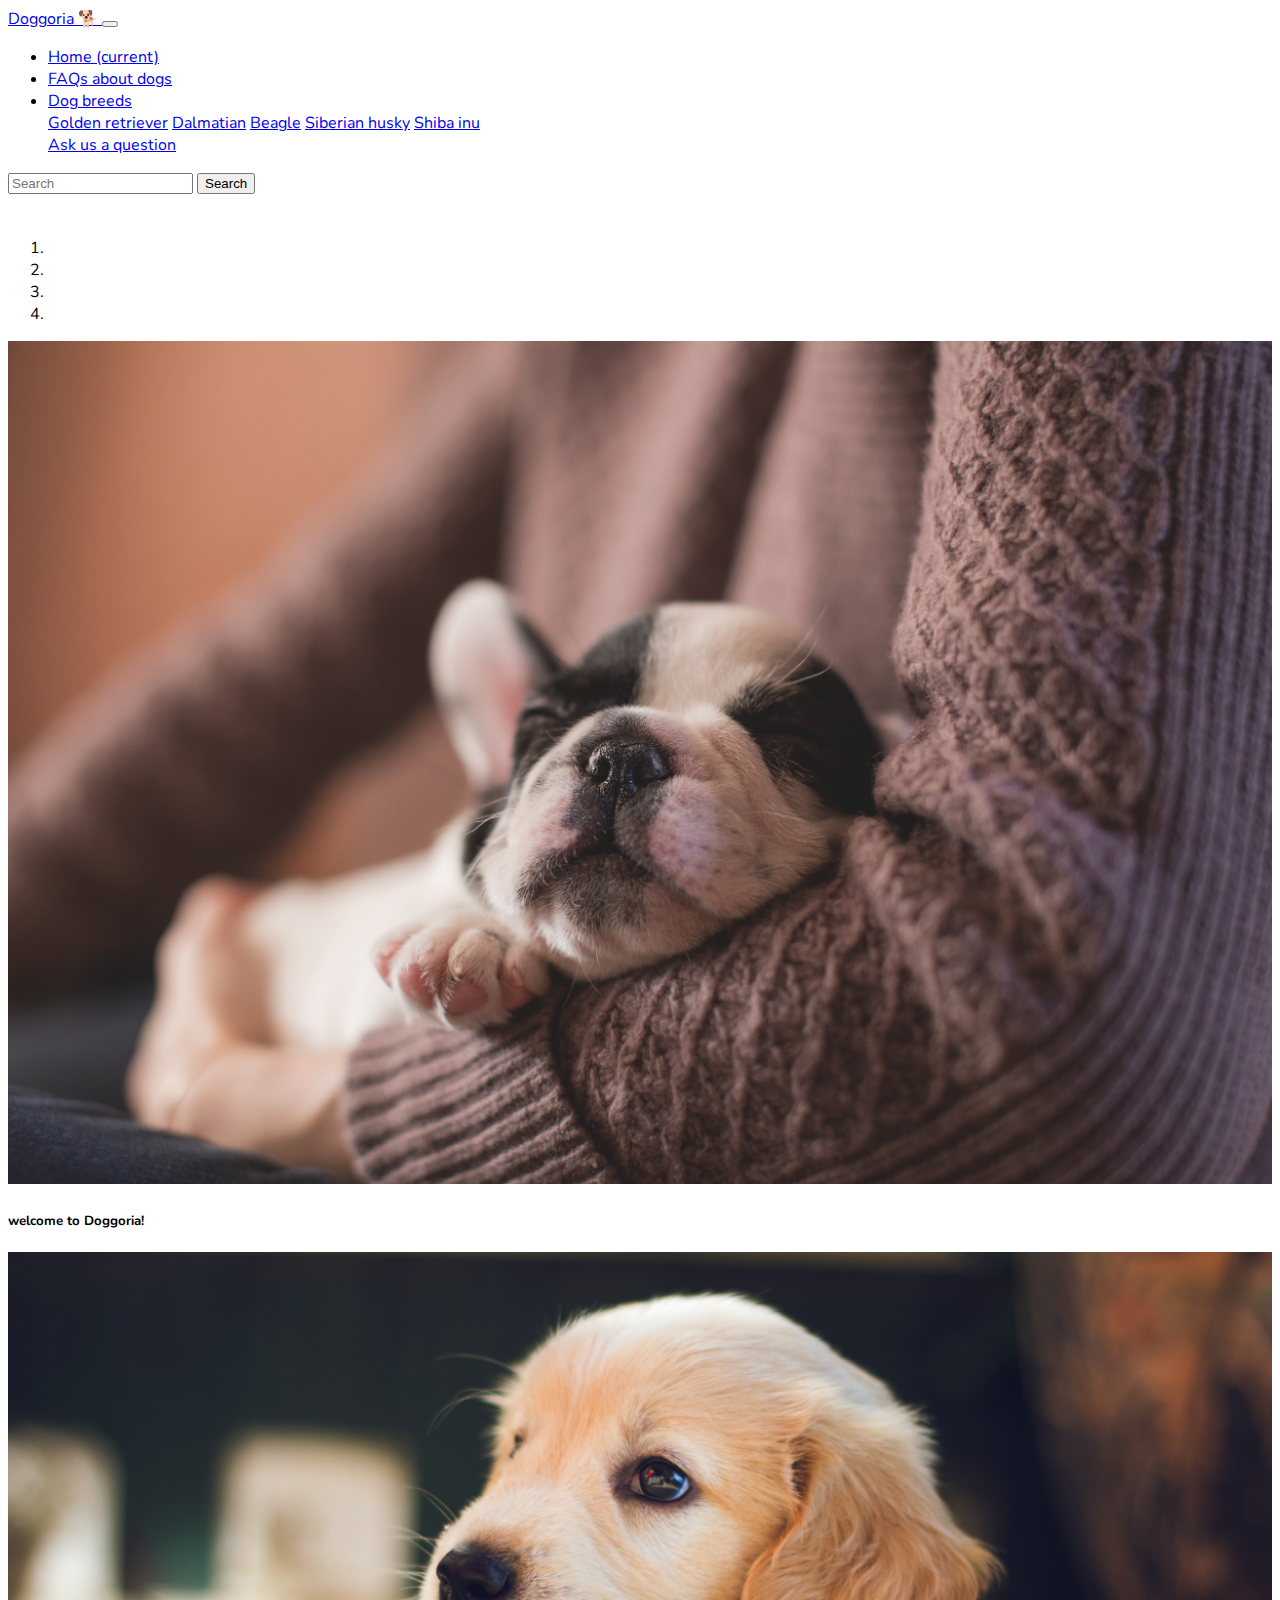
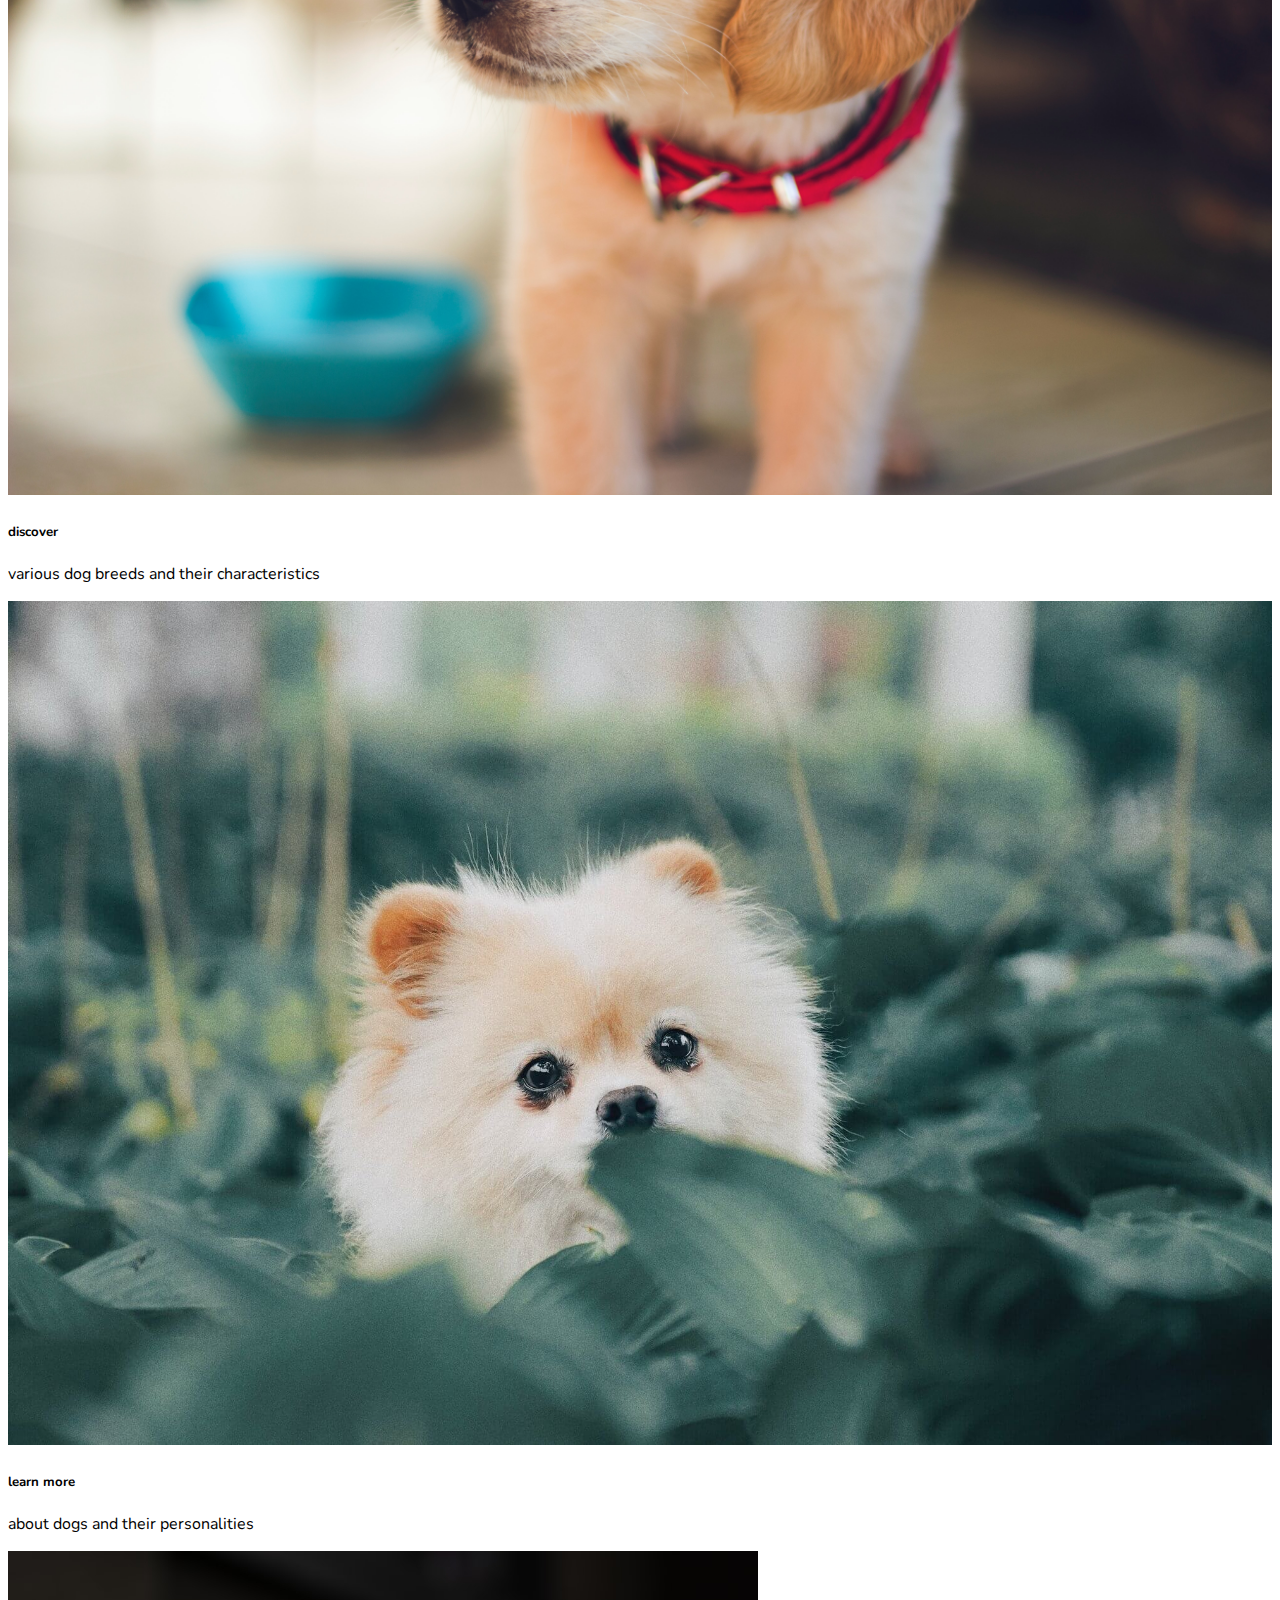
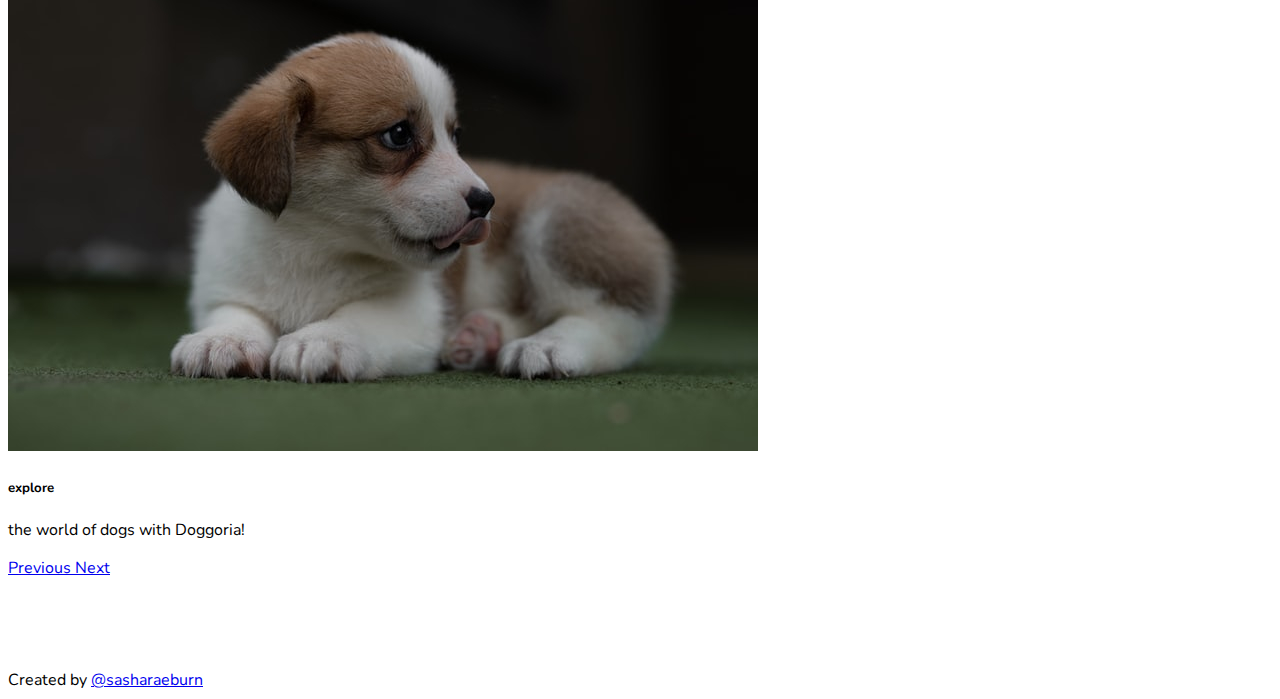
<file: index.html>
<!DOCTYPE html>
<html lang="en">
<head>
    <meta charset="UTF-8">
    <meta name="viewport" content="width=device-width, initial-scale=1.0, minimum-scale=1.0, maximum-scale=1.0">

    <title>Doggoria</title>


    <link rel="stylesheet" href="https://stackpath.bootstrapcdn.com/bootstrap/4.5.0/css/bootstrap.min.css"
          integrity="sha384-9aIt2nRpC12Uk9gS9baDl411NQApFmC26EwAOH8WgZl5MYYxFfc+NcPb1dKGj7Sk" crossorigin="anonymous">
    <link href="https://fonts.googleapis.com/css2?family=Nunito:wght@300&display=swap" rel="stylesheet">
    <link rel="stylesheet" href="assets/css/style.css">
</head>
<body>
<header>
    <nav class="navbar navbar-expand-lg navbar-expand-xl navbar-light bg-light">
        <div class="container">
            <a class="navbar-brand" href="index.html">Doggoria 🐕 </a>

            <button class="navbar-toggler" type="button" data-toggle="collapse" data-target="#navbarSupportedContent"
                    aria-controls="navbarSupportedContent" aria-expanded="false" aria-label="Toggle navigation">
                <span class="navbar-toggler-icon"></span>
            </button>

            <div class="collapse navbar-collapse" id="navbarSupportedContent">
                <ul class="navbar-nav mr-auto">
                    <li class="nav-item active">
                        <a class="nav-link" href="index.html">Home <span class="sr-only">(current)</span></a>
                    </li>
                    <li class="nav-item">
                        <a class="nav-link" href="FAQs.html">FAQs about dogs</a>
                    </li>
                    <li class="nav-item dropdown">
                        <a class="nav-link dropdown-toggle" href="#" id="navbarDropdown" role="button"
                           data-toggle="dropdown" aria-haspopup="true" aria-expanded="false">
                            Dog breeds
                        </a>
                        <div class="dropdown-menu" aria-labelledby="navbarDropdown">
                            <a class="dropdown-item" href="golden-retriever.html">Golden retriever</a>
                            <a class="dropdown-item" href="dalmatian.html">Dalmatian</a>
                            <a class="dropdown-item" href="beagle.html">Beagle</a>
                            <a class="dropdown-item" href="siberian-husky.html">Siberian husky</a>
                            <a class="dropdown-item" href="shiba-inu.html">Shiba inu</a>
                            <div class="dropdown-divider"></div>
                            <a class="dropdown-item" href="ask-question.html">Ask us a question</a>
                        </div>
                    </li>
                </ul>
                <form class="form-inline my-2 my-lg-0">
                    <input class="form-control mr-sm-2" type="search" placeholder="Search" aria-label="Search">
                    <button class="btn btn-outline-success my-2 my-sm-0" type="submit">Search</button>
                </form>
            </div>
        </div>
    </nav>
</header>

<main>
    <div class="container">
        <div class="row justify-content-md-center">
            <div class="col col-12 col-md-12 col-lg-10 col-xl-12">
                <div id="carouselExampleCaptions" class="carousel slide" data-ride="carousel">
                    <ol class="carousel-indicators">
                        <li data-target="#carouselExampleCaptions" data-slide-to="0" class="active"></li>
                        <li data-target="#carouselExampleCaptions" data-slide-to="1"></li>
                        <li data-target="#carouselExampleCaptions" data-slide-to="2"></li>
                        <li data-target="#carouselExampleCaptions" data-slide-to="3"></li>
                    </ol>
                    <div class="carousel-inner">
                        <div class="carousel-item active">
                            <img src="assets/images/first-img.jpg" class="d-block w-100" alt="A sleeping puppy">
                            <div class="carousel-caption">
                                <h5>welcome to Doggoria!</h5>
                            </div>
                        </div>
                        <div class="carousel-item">
                            <img src="assets/images/second-img.jpg" class="d-block w-100"
                                 alt="A labrador retriever puppy">
                            <div class="carousel-caption">
                                <h5>discover</h5>
                                <p>various dog breeds and their characteristics</p>
                            </div>
                        </div>
                        <div class="carousel-item">
                            <img src='assets/images/third-img.jpg' class="d-block w-100" alt="A puppy in the grass">
                            <div class="carousel-caption">
                                <h5>learn more</h5>
                                <p>about dogs and their personalities</p>
                            </div>
                        </div>
                        <div class="carousel-item">
                            <img src='assets/images/fourth-img.jpg' class="d-block w-100" alt="A puppy looking away">
                            <div class="carousel-caption">
                                <h5>explore</h5>
                                <p>the world of dogs with Doggoria!</p>
                            </div>
                        </div>
                    </div>
                    <a class="carousel-control-prev" href="#carouselExampleCaptions" role="button" data-slide="prev">
                        <span class="carousel-control-prev-icon" aria-hidden="true"></span>
                        <span class="sr-only">Previous</span>
                    </a>
                    <a class="carousel-control-next" href="#carouselExampleCaptions" role="button" data-slide="next">
                        <span class="carousel-control-next-icon" aria-hidden="true"></span>
                        <span class="sr-only">Next</span>
                    </a>
                </div>
            </div>
        </div>
    </div>
</main>

<footer>
    <div class="container">
        <div class="copyright">
            <span>Created by <a href="https://github.com/sasharaeburn">@sasharaeburn</a></span>
        </div>
    </div>
</footer>

<script src="https://code.jquery.com/jquery-3.5.1.slim.min.js"
        integrity="sha384-DfXdz2htPH0lsSSs5nCTpuj/zy4C+OGpamoFVy38MVBnE+IbbVYUew+OrCXaRkfj"
        crossorigin="anonymous"></script>
<script src="https://cdn.jsdelivr.net/npm/popper.js@1.16.0/dist/umd/popper.min.js"
        integrity="sha384-Q6E9RHvbIyZFJoft+2mJbHaEWldlvI9IOYy5n3zV9zzTtmI3UksdQRVvoxMfooAo"
        crossorigin="anonymous"></script>
<script src="https://stackpath.bootstrapcdn.com/bootstrap/4.5.0/js/bootstrap.min.js"
        integrity="sha384-OgVRvuATP1z7JjHLkuOU7Xw704+h835Lr+6QL9UvYjZE3Ipu6Tp75j7Bh/kR0JKI"
        crossorigin="anonymous"></script>

</body>
</html>
</file>
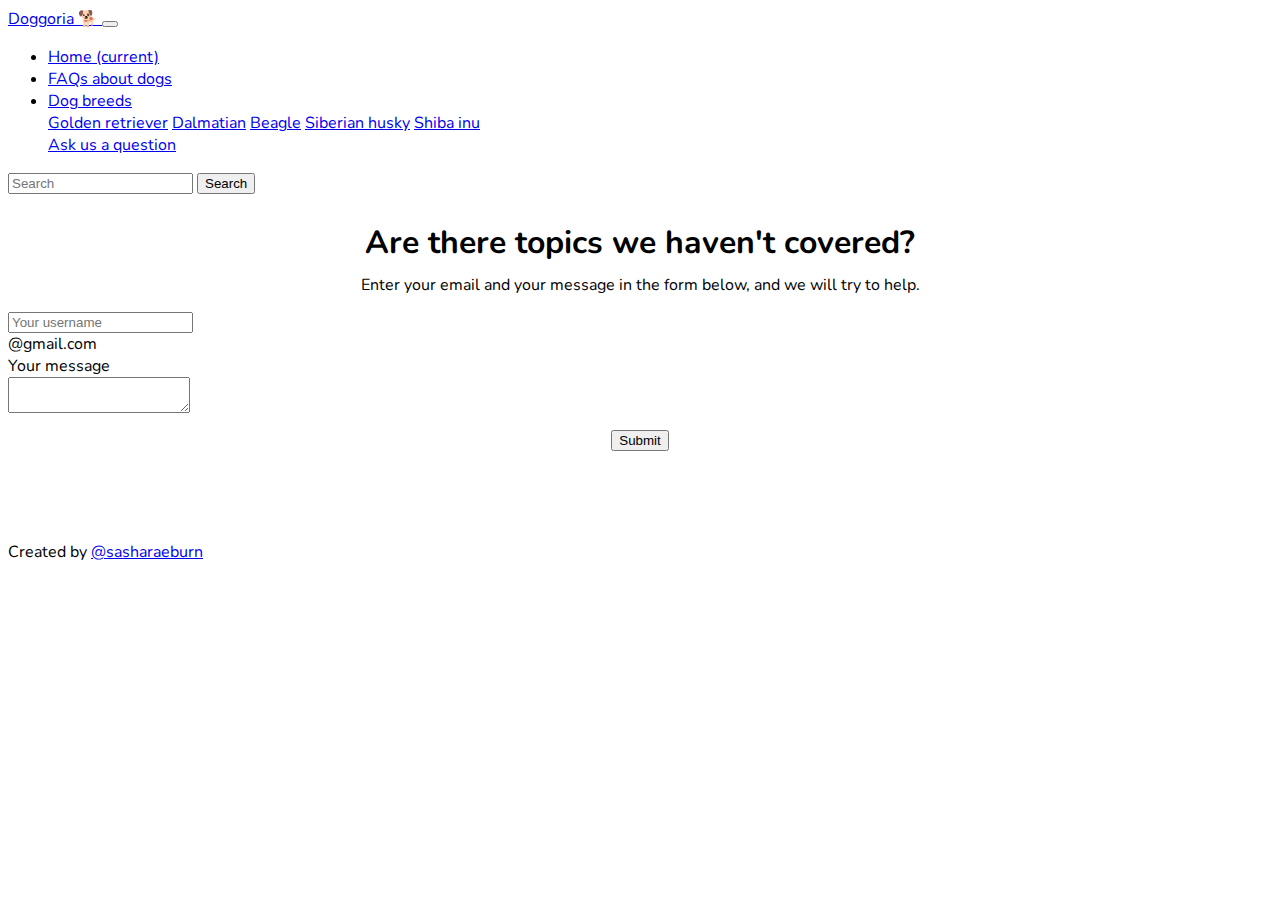
<file: ask-question.html>
<!DOCTYPE html>
<html lang="en">
<head>
    <meta charset="UTF-8">
    <meta name="viewport" content="width=device-width, initial-scale=1.0, minimum-scale=1.0, maximum-scale=1.0">

    <title>Ask us a question | Doggoria</title>

    <link rel="stylesheet" href="https://stackpath.bootstrapcdn.com/bootstrap/4.5.0/css/bootstrap.min.css"
          integrity="sha384-9aIt2nRpC12Uk9gS9baDl411NQApFmC26EwAOH8WgZl5MYYxFfc+NcPb1dKGj7Sk" crossorigin="anonymous">
    <link href="https://fonts.googleapis.com/css2?family=Nunito:wght@300&display=swap" rel="stylesheet">
    <link rel="stylesheet" href="assets/css/style.css">
</head>
<body>
<header>
    <nav class="navbar navbar-expand-lg navbar-expand-xl navbar-light bg-light">
        <div class="container">
            <a class="navbar-brand" href="index.html">Doggoria 🐕 </a>

            <button class="navbar-toggler" type="button" data-toggle="collapse" data-target="#navbarSupportedContent"
                    aria-controls="navbarSupportedContent" aria-expanded="false" aria-label="Toggle navigation">
                <span class="navbar-toggler-icon"></span>
            </button>

            <div class="collapse navbar-collapse" id="navbarSupportedContent">
                <ul class="navbar-nav mr-auto">
                    <li class="nav-item active">
                        <a class="nav-link" href="index.html">Home <span class="sr-only">(current)</span></a>
                    </li>
                    <li class="nav-item">
                        <a class="nav-link" href="FAQs.html">FAQs about dogs</a>
                    </li>
                    <li class="nav-item dropdown">
                        <a class="nav-link dropdown-toggle" href="#" id="navbarDropdown" role="button"
                           data-toggle="dropdown" aria-haspopup="true" aria-expanded="false">
                            Dog breeds
                        </a>
                        <div class="dropdown-menu" aria-labelledby="navbarDropdown">
                            <a class="dropdown-item" href="golden-retriever.html">Golden retriever</a>
                            <a class="dropdown-item" href="dalmatian.html">Dalmatian</a>
                            <a class="dropdown-item" href="beagle.html">Beagle</a>
                            <a class="dropdown-item" href="siberian-husky.html">Siberian husky</a>
                            <a class="dropdown-item" href="shiba-inu.html">Shiba inu</a>
                            <div class="dropdown-divider"></div>
                            <a class="dropdown-item" href="ask-question.html">Ask us a question</a>
                        </div>
                    </li>
                </ul>
                <form class="form-inline my-2 my-lg-0">
                    <input class="form-control mr-sm-2" type="search" placeholder="Search" aria-label="Search">
                    <button class="btn btn-outline-success my-2 my-sm-0" type="submit">Search</button>
                </form>
            </div>
        </div>
    </nav>
</header>

<main>
    <div class="container">
        <div class="row justify-content-md-center">
            <div class="col col-12 col-md-10 col-lg-8 col-xl-10">

                <div class="page-title">
                    <h1>Are there topics we haven't covered?</h1>
                    <div class="page-description">
                        <span>Enter your email and your message in the form below, and we will try to help.</span>
                    </div>
                </div>

                <div class="input-group mb-3">
                    <input type="text" class="form-control" placeholder="Your username" aria-label="Recipient's username"
                           aria-describedby="basic-addon2">
                    <div class="input-group-append">
                        <span class="input-group-text" id="basic-addon2">@gmail.com</span>
                    </div>
                </div>
                <div class="input-group">
                    <div class="input-group-prepend">
                        <span class="input-group-text">Your message</span>
                    </div>
                    <textarea class="form-control" aria-label="Your message"></textarea>
                </div>
                <div class="submit-message">
                    <button type="button" class="btn btn-success">Submit</button>
                </div>
            </div>
        </div>
    </div>
</main>

<footer>
    <div class="container">
        <div class="copyright">
            <span>Created by <a href="https://github.com/sasharaeburn">@sasharaeburn</a></span>
        </div>
    </div>
</footer>

<script src="https://code.jquery.com/jquery-3.5.1.slim.min.js"
        integrity="sha384-DfXdz2htPH0lsSSs5nCTpuj/zy4C+OGpamoFVy38MVBnE+IbbVYUew+OrCXaRkfj"
        crossorigin="anonymous"></script>
<script src="https://cdn.jsdelivr.net/npm/popper.js@1.16.0/dist/umd/popper.min.js"
        integrity="sha384-Q6E9RHvbIyZFJoft+2mJbHaEWldlvI9IOYy5n3zV9zzTtmI3UksdQRVvoxMfooAo"
        crossorigin="anonymous"></script>
<script src="https://stackpath.bootstrapcdn.com/bootstrap/4.5.0/js/bootstrap.min.js"
        integrity="sha384-OgVRvuATP1z7JjHLkuOU7Xw704+h835Lr+6QL9UvYjZE3Ipu6Tp75j7Bh/kR0JKI"
        crossorigin="anonymous"></script>


</body>
</html>
</file>
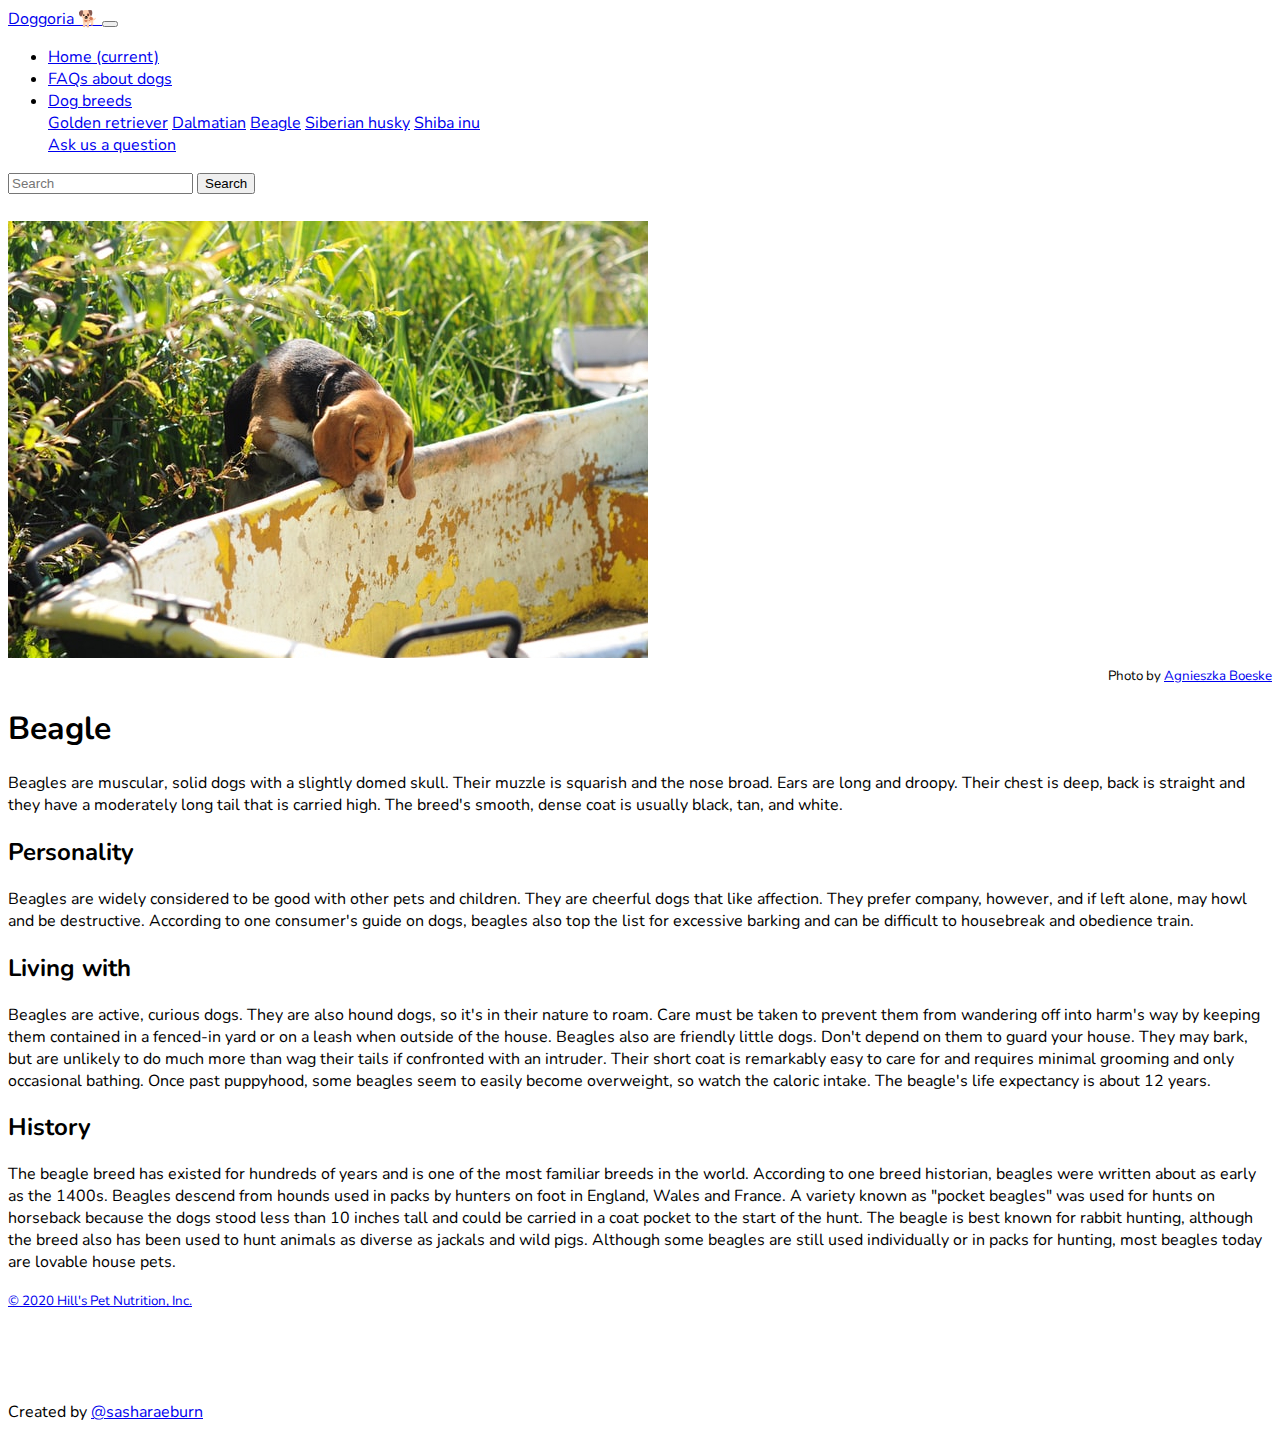
<file: beagle.html>
<!DOCTYPE html>
<html lang="en">
<head>
    <meta charset="UTF-8">
    <meta name="viewport" content="width=device-width, initial-scale=1.0, minimum-scale=1.0, maximum-scale=1.0">

    <title>Beagle | Doggoria</title>

    <link rel="stylesheet" href="https://stackpath.bootstrapcdn.com/bootstrap/4.5.0/css/bootstrap.min.css"
          integrity="sha384-9aIt2nRpC12Uk9gS9baDl411NQApFmC26EwAOH8WgZl5MYYxFfc+NcPb1dKGj7Sk" crossorigin="anonymous">
    <link href="https://fonts.googleapis.com/css2?family=Nunito:wght@300&display=swap" rel="stylesheet">
    <link rel="stylesheet" href="assets/css/style.css">
</head>
<body>
<header>
    <nav class="navbar navbar-expand-lg navbar-expand-xl navbar-light bg-light">
        <div class="container">
            <a class="navbar-brand" href="index.html">Doggoria 🐕 </a>

            <button class="navbar-toggler" type="button" data-toggle="collapse" data-target="#navbarSupportedContent"
                    aria-controls="navbarSupportedContent" aria-expanded="false" aria-label="Toggle navigation">
                <span class="navbar-toggler-icon"></span>
            </button>

            <div class="collapse navbar-collapse" id="navbarSupportedContent">
                <ul class="navbar-nav mr-auto">
                    <li class="nav-item active">
                        <a class="nav-link" href="index.html">Home <span class="sr-only">(current)</span></a>
                    </li>
                    <li class="nav-item">
                        <a class="nav-link" href="FAQs.html">FAQs about dogs</a>
                    </li>
                    <li class="nav-item dropdown">
                        <a class="nav-link dropdown-toggle" href="#" id="navbarDropdown" role="button"
                           data-toggle="dropdown" aria-haspopup="true" aria-expanded="false">
                            Dog breeds
                        </a>
                        <div class="dropdown-menu" aria-labelledby="navbarDropdown">
                            <a class="dropdown-item" href="golden-retriever.html">Golden retriever</a>
                            <a class="dropdown-item" href="dalmatian.html">Dalmatian</a>
                            <a class="dropdown-item" href="beagle.html">Beagle</a>
                            <a class="dropdown-item" href="siberian-husky.html">Siberian husky</a>
                            <a class="dropdown-item" href="shiba-inu.html">Shiba inu</a>
                            <div class="dropdown-divider"></div>
                            <a class="dropdown-item" href="ask-question.html">Ask us a question</a>
                        </div>
                    </li>
                </ul>
                <form class="form-inline my-2 my-lg-0">
                    <input class="form-control mr-sm-2" type="search" placeholder="Search" aria-label="Search">
                    <button class="btn btn-outline-success my-2 my-sm-0" type="submit">Search</button>
                </form>
            </div>
        </div>
    </nav>
</header>

<main>
    <div class="container">
        <div class="row justify-content-md-center">
            <div class="col col-12 col-md-10 col-lg-8 col-xl-10">


                <article class="article dog-article">
                    <header class="article-header">
                        <div class="article-image">
                            <img src="assets/images/beagle.jpg" alt="A beagle">
                            <div class="image-credit">
                                <small>Photo by <a href="https://unsplash.com/@kundeleknabiegunie" target="_blank">Agnieszka
                                    Boeske</a></small>
                            </div>
                        </div>
                    </header>
                    <main class="article-body">
                        <h1>Beagle</h1>
                        <p>Beagles are muscular, solid dogs with a slightly domed skull. Their muzzle is squarish and the nose
                            broad. Ears are long and droopy. Their chest is deep, back is straight and they have a moderately
                            long tail that is carried high. The breed's smooth, dense coat is usually black, tan, and white.</p>
                        <h2>Personality</h2>
                        <p>Beagles are widely considered to be good with other pets and children. They are cheerful dogs that
                            like affection. They prefer company, however, and if left alone, may howl and be destructive.
                            According to one consumer's guide on dogs, beagles also top the list for excessive barking and can
                            be difficult to housebreak and obedience train.</p>
                        <h2>Living with</h2>
                        <p>Beagles are active, curious dogs. They are also hound dogs, so it's in their nature to roam. Care
                            must be taken to prevent them from wandering off into harm's way by keeping them contained in a
                            fenced-in yard or on a leash when outside of the house.
                            Beagles also are friendly little dogs. Don't depend on them to guard your house. They may bark, but
                            are unlikely to do much more than wag their tails if confronted with an intruder.
                            Their short coat is remarkably easy to care for and requires minimal grooming and only occasional
                            bathing. Once past puppyhood, some beagles seem to easily become overweight, so watch the caloric
                            intake. The beagle's life expectancy is about 12 years.</p>
                        <h2>History</h2>
                        <p>The beagle breed has existed for hundreds of years and is one of the most familiar breeds in the
                            world. According to one breed historian, beagles were written about as early as the 1400s.
                            Beagles descend from hounds used in packs by hunters on foot in England, Wales and France. A variety
                            known as "pocket beagles" was used for hunts on horseback because the dogs stood less than 10 inches
                            tall and could be carried in a coat pocket to the start of the hunt. The beagle is best known for
                            rabbit hunting, although the breed also has been used to hunt animals as diverse as jackals and wild
                            pigs.
                            Although some beagles are still used individually or in packs for hunting, most beagles today are
                            lovable house pets.</p>
                    </main>
                    <footer class="article-footer">
                        <small><a href="https://www.hillspet.co.uk/" target="_blank">© 2020 Hill's Pet Nutrition,
                            Inc.</a></small>
                    </footer>
                </article>


                </div>
            </div>
        </div>
</main>

<footer>
    <div class="container">
        <div class="copyright">
            <span>Created by <a href="https://github.com/sasharaeburn">@sasharaeburn</a></span>
        </div>
    </div>
</footer>

<script src="https://code.jquery.com/jquery-3.5.1.slim.min.js"
        integrity="sha384-DfXdz2htPH0lsSSs5nCTpuj/zy4C+OGpamoFVy38MVBnE+IbbVYUew+OrCXaRkfj"
        crossorigin="anonymous"></script>
<script src="https://cdn.jsdelivr.net/npm/popper.js@1.16.0/dist/umd/popper.min.js"
        integrity="sha384-Q6E9RHvbIyZFJoft+2mJbHaEWldlvI9IOYy5n3zV9zzTtmI3UksdQRVvoxMfooAo"
        crossorigin="anonymous"></script>
<script src="https://stackpath.bootstrapcdn.com/bootstrap/4.5.0/js/bootstrap.min.js"
        integrity="sha384-OgVRvuATP1z7JjHLkuOU7Xw704+h835Lr+6QL9UvYjZE3Ipu6Tp75j7Bh/kR0JKI"
        crossorigin="anonymous"></script>


</body>
</html>
</file>
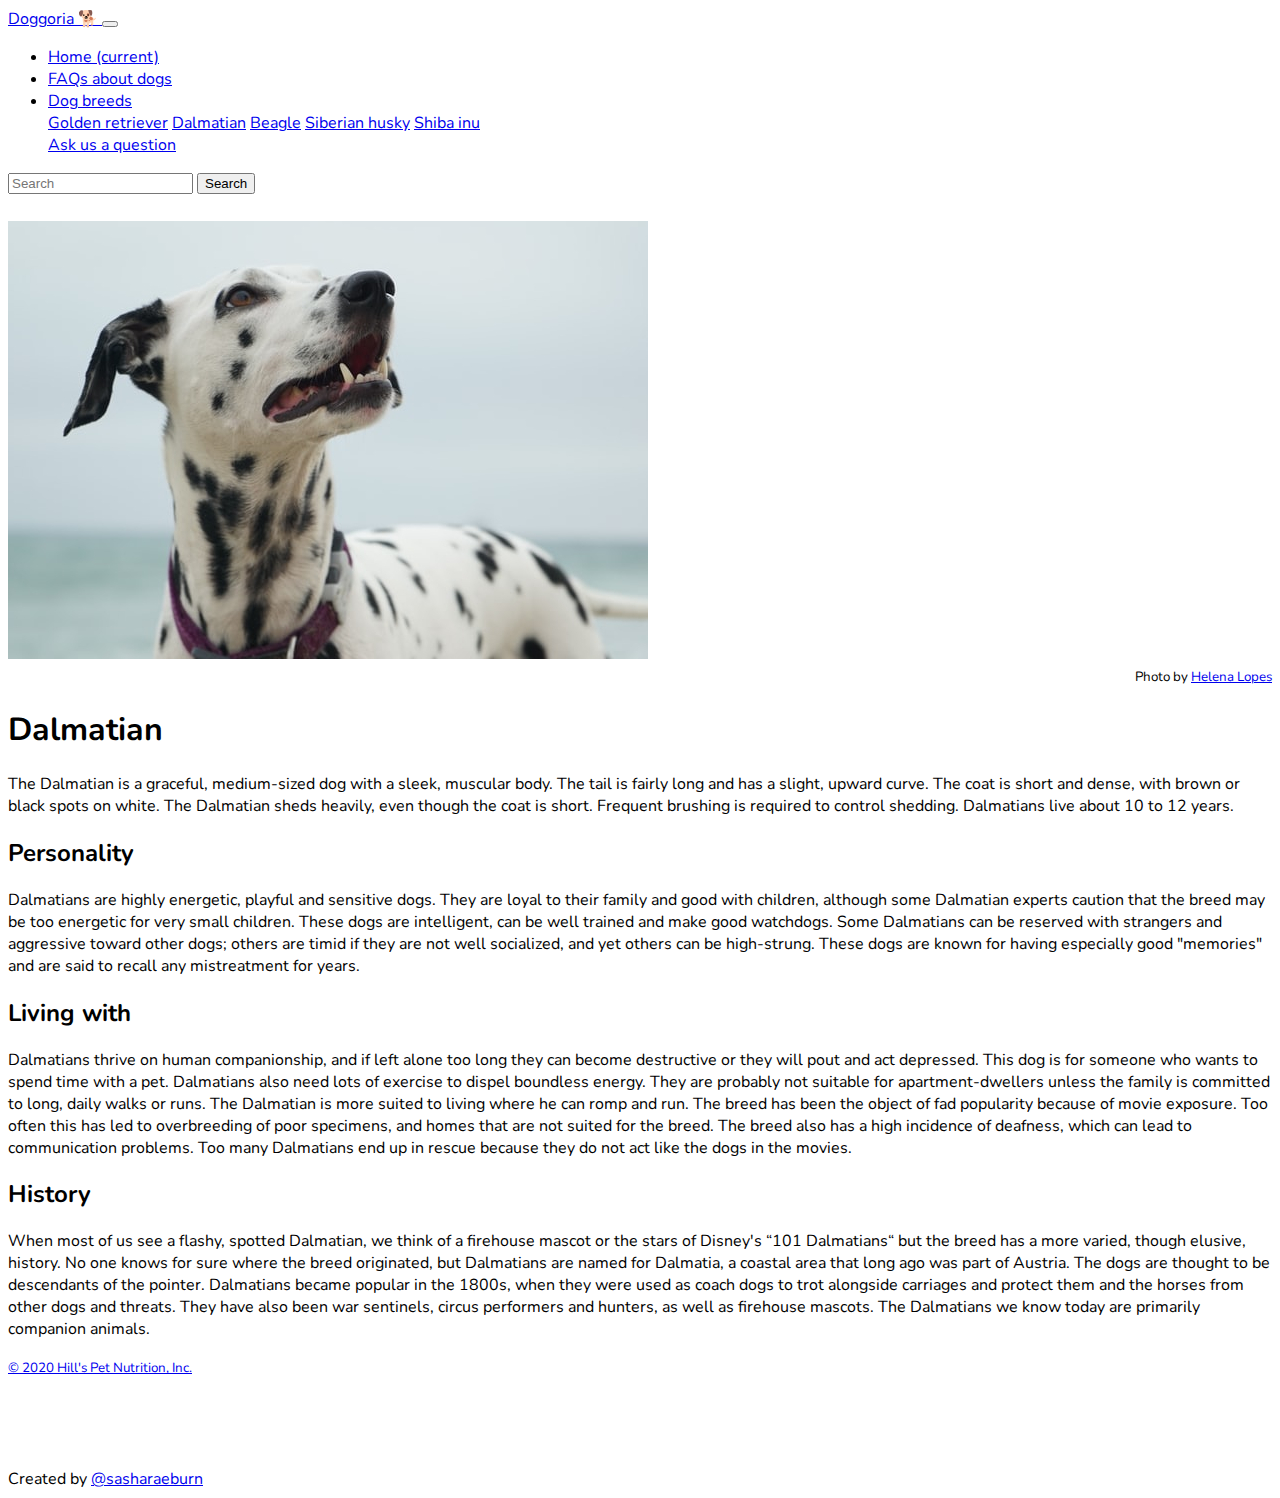
<file: dalmatian.html>
<!DOCTYPE html>
<html lang="en">
<head>
    <meta charset="UTF-8">
    <meta name="viewport" content="width=device-width, initial-scale=1.0, minimum-scale=1.0, maximum-scale=1.0">

    <title>Dalmatian | Doggoria</title>

    <link rel="stylesheet" href="https://stackpath.bootstrapcdn.com/bootstrap/4.5.0/css/bootstrap.min.css"
          integrity="sha384-9aIt2nRpC12Uk9gS9baDl411NQApFmC26EwAOH8WgZl5MYYxFfc+NcPb1dKGj7Sk" crossorigin="anonymous">
    <link href="https://fonts.googleapis.com/css2?family=Nunito:wght@300&display=swap" rel="stylesheet">
    <link rel="stylesheet" href="assets/css/style.css">
</head>
<body>
<header>
    <nav class="navbar navbar-expand-lg navbar-expand-xl navbar-light bg-light">
        <div class="container">
            <a class="navbar-brand" href="index.html">Doggoria 🐕 </a>

            <button class="navbar-toggler" type="button" data-toggle="collapse" data-target="#navbarSupportedContent"
                    aria-controls="navbarSupportedContent" aria-expanded="false" aria-label="Toggle navigation">
                <span class="navbar-toggler-icon"></span>
            </button>

            <div class="collapse navbar-collapse" id="navbarSupportedContent">
                <ul class="navbar-nav mr-auto">
                    <li class="nav-item active">
                        <a class="nav-link" href="index.html">Home <span class="sr-only">(current)</span></a>
                    </li>
                    <li class="nav-item">
                        <a class="nav-link" href="FAQs.html">FAQs about dogs</a>
                    </li>
                    <li class="nav-item dropdown">
                        <a class="nav-link dropdown-toggle" href="#" id="navbarDropdown" role="button"
                           data-toggle="dropdown" aria-haspopup="true" aria-expanded="false">
                            Dog breeds
                        </a>
                        <div class="dropdown-menu" aria-labelledby="navbarDropdown">
                            <a class="dropdown-item" href="golden-retriever.html">Golden retriever</a>
                            <a class="dropdown-item" href="dalmatian.html">Dalmatian</a>
                            <a class="dropdown-item" href="beagle.html">Beagle</a>
                            <a class="dropdown-item" href="siberian-husky.html">Siberian husky</a>
                            <a class="dropdown-item" href="shiba-inu.html">Shiba inu</a>
                            <div class="dropdown-divider"></div>
                            <a class="dropdown-item" href="ask-question.html">Ask us a question</a>
                        </div>
                    </li>
                </ul>
                <form class="form-inline my-2 my-lg-0">
                    <input class="form-control mr-sm-2" type="search" placeholder="Search" aria-label="Search">
                    <button class="btn btn-outline-success my-2 my-sm-0" type="submit">Search</button>
                </form>
            </div>
        </div>
    </nav>
</header>
<main>
    <div class="container">
        <div class="row justify-content-md-center">
            <div class="col col-12 col-md-10 col-lg-8 col-xl-10">

                <article class="article dog-article">
                    <header class="article-header">
                        <div class="article-image">
                            <img src="assets/images/dalmatian.jpg" alt="A dalmatian">
                            <div class="image-credit">
                                <small>Photo by <a href="https://unsplash.com/@wildlittlethingsphoto" target="_blank">Helena Lopes</a></small>
                            </div>
                        </div>
                    </header>
                    <main class="article-body">
                        <h1>Dalmatian</h1>
                        <p>The Dalmatian is a graceful, medium-sized dog with a sleek, muscular body. The tail is fairly long
                            and has a slight, upward curve. The coat is short and dense, with brown or black spots on white. The
                            Dalmatian sheds heavily, even though the coat is short. Frequent brushing is required to control
                            shedding.
                            Dalmatians live about 10 to 12 years.</p>
                        <h2>Personality</h2>
                        <p>Dalmatians are highly energetic, playful and sensitive dogs. They are loyal to their family and good
                            with children, although some Dalmatian experts caution that the breed may be too energetic for very
                            small children.
                            These dogs are intelligent, can be well trained and make good watchdogs.
                            Some Dalmatians can be reserved with strangers and aggressive toward other dogs; others are timid if
                            they are not well socialized, and yet others can be high-strung. These dogs are known for having
                            especially good "memories" and are said to recall any mistreatment for years.</p>
                        <h2>Living with</h2>
                        <p>Dalmatians thrive on human companionship, and if left alone too long they can become destructive or
                            they will pout and act depressed. This dog is for someone who wants to spend time with a pet.
                            Dalmatians also need lots of exercise to dispel boundless energy. They are probably not suitable for
                            apartment-dwellers unless the family is committed to long, daily walks or runs. The Dalmatian is
                            more suited to living where he can romp and run.
                            The breed has been the object of fad popularity because of movie exposure. Too often this has led to
                            overbreeding of poor specimens, and homes that are not suited for the breed. The breed also has a
                            high incidence of deafness, which can lead to communication problems. Too many Dalmatians end up in
                            rescue because they do not act like the dogs in the movies.</p>
                        <h2>History</h2>
                        <p>When most of us see a flashy, spotted Dalmatian, we think of a firehouse mascot or the stars of
                            Disney's “101 Dalmatians“ but the breed has a more varied, though elusive, history.
                            No one knows for sure where the breed originated, but Dalmatians are named for Dalmatia, a coastal
                            area that long ago was part of Austria. The dogs are thought to be descendants of the pointer.
                            Dalmatians became popular in the 1800s, when they were used as coach dogs to trot alongside
                            carriages and protect them and the horses from other dogs and threats. They have also been war
                            sentinels, circus performers and hunters, as well as firehouse mascots. The Dalmatians we know today
                            are primarily companion animals.</p>
                    </main>
                    <footer class="article-footer">
                        <small><a href="https://www.hillspet.co.uk/" target="_blank">© 2020 Hill's Pet Nutrition,
                        Inc.</a></small>
                    </footer>
                </article>
                </div>
            </div>
        </div>
</main>

<footer>
    <div class="container">
        <div class="copyright">
            <span>Created by <a href="https://github.com/sasharaeburn">@sasharaeburn</a></span>
        </div>
    </div>
</footer>

<script src="https://code.jquery.com/jquery-3.5.1.slim.min.js"
        integrity="sha384-DfXdz2htPH0lsSSs5nCTpuj/zy4C+OGpamoFVy38MVBnE+IbbVYUew+OrCXaRkfj"
        crossorigin="anonymous"></script>
<script src="https://cdn.jsdelivr.net/npm/popper.js@1.16.0/dist/umd/popper.min.js"
        integrity="sha384-Q6E9RHvbIyZFJoft+2mJbHaEWldlvI9IOYy5n3zV9zzTtmI3UksdQRVvoxMfooAo"
        crossorigin="anonymous"></script>
<script src="https://stackpath.bootstrapcdn.com/bootstrap/4.5.0/js/bootstrap.min.js"
        integrity="sha384-OgVRvuATP1z7JjHLkuOU7Xw704+h835Lr+6QL9UvYjZE3Ipu6Tp75j7Bh/kR0JKI"
        crossorigin="anonymous"></script>


</body>
</html>
</file>
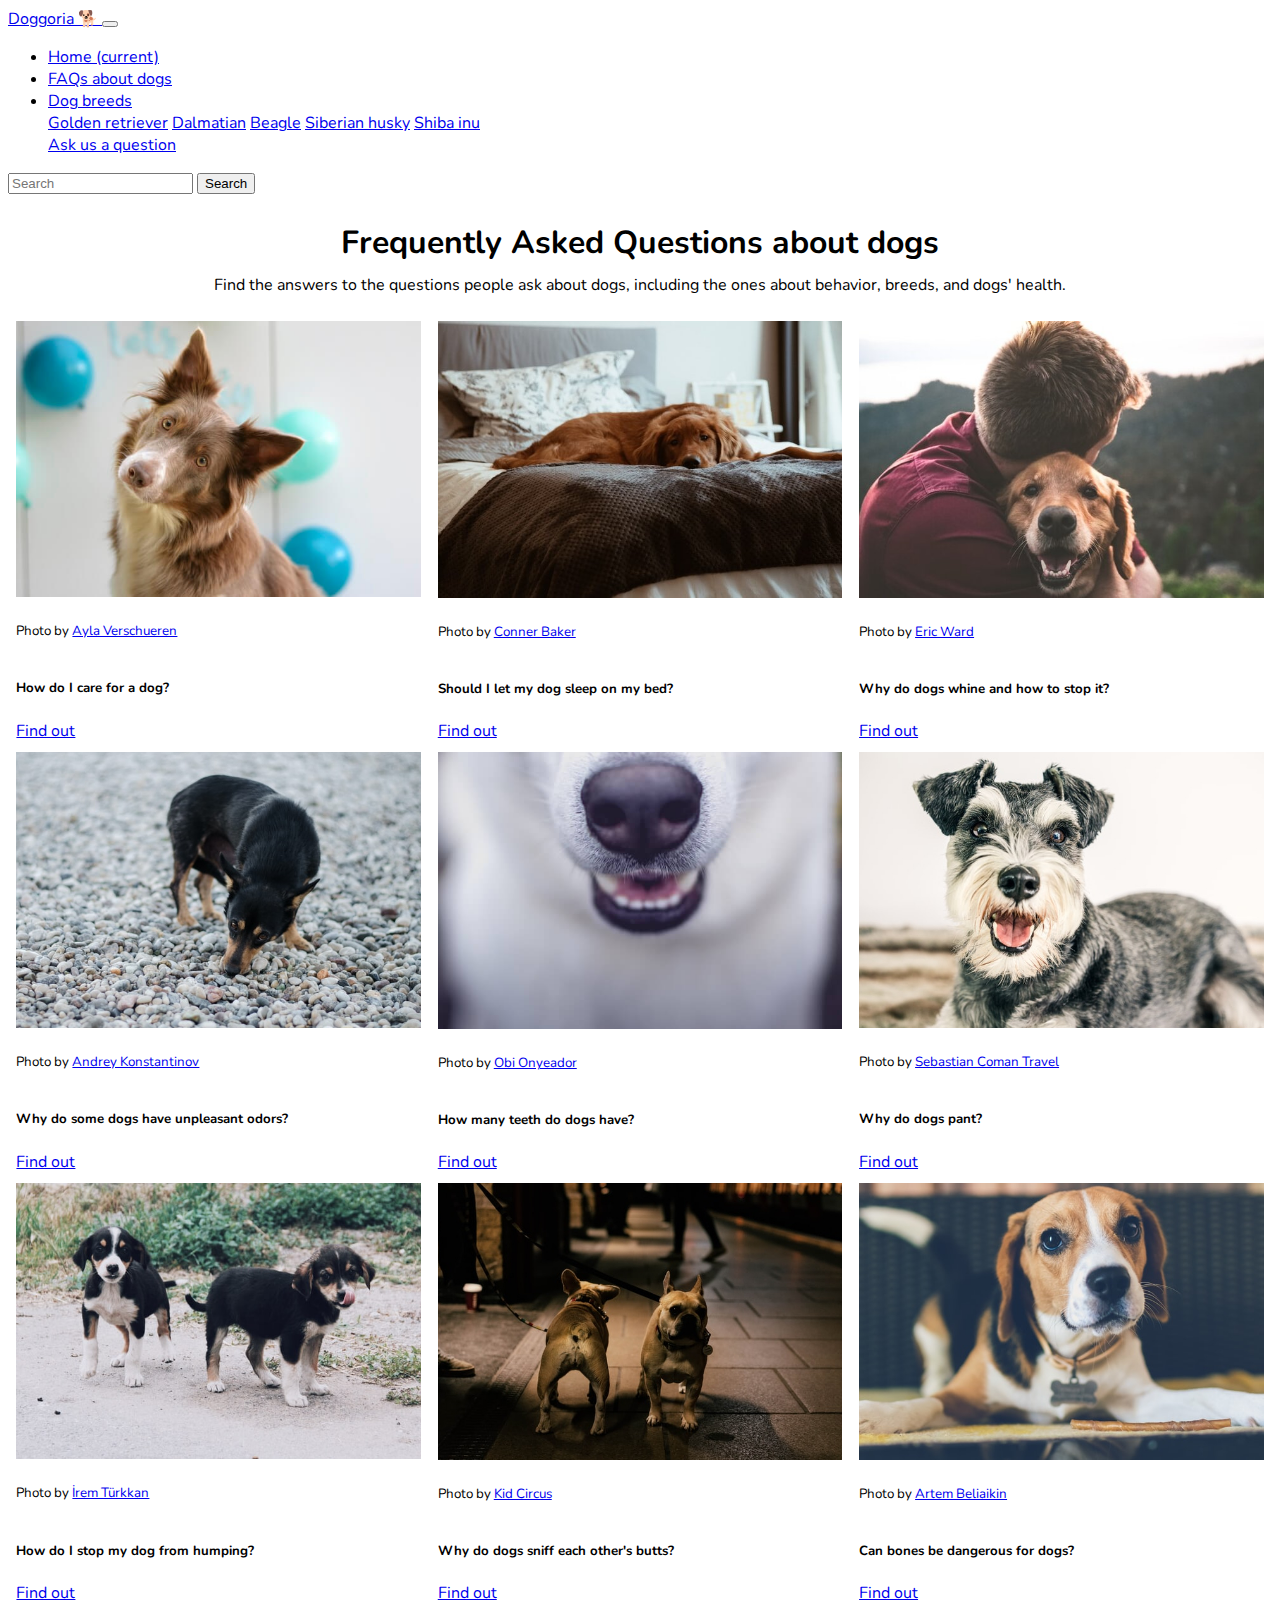
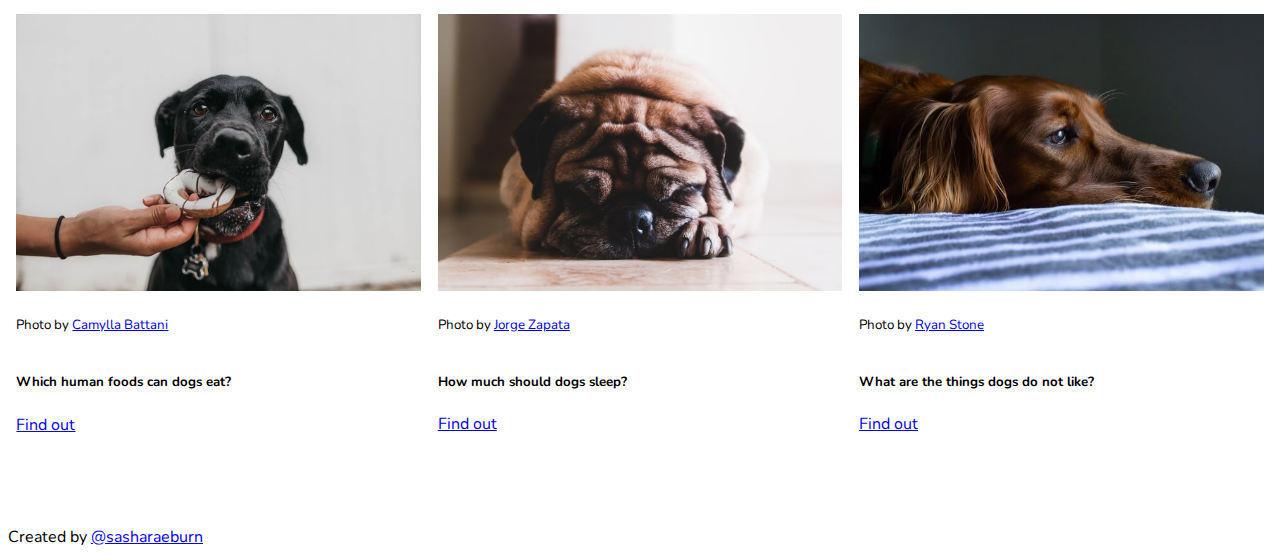
<file: FAQs.html>
<!DOCTYPE html>
<html lang="en">
<head>
    <meta charset="UTF-8">
    <meta name="viewport" content="width=device-width, initial-scale=1.0, minimum-scale=1.0, maximum-scale=1.0">

    <title>FAQs about dogs | Doggoria</title>

    <link rel="stylesheet" href="https://stackpath.bootstrapcdn.com/bootstrap/4.5.0/css/bootstrap.min.css"
          integrity="sha384-9aIt2nRpC12Uk9gS9baDl411NQApFmC26EwAOH8WgZl5MYYxFfc+NcPb1dKGj7Sk" crossorigin="anonymous">
    <link href="https://fonts.googleapis.com/css2?family=Nunito:wght@300&display=swap" rel="stylesheet">
    <link rel="stylesheet" href="assets/css/style.css">
</head>
<body>
<header>
    <nav class="navbar navbar-expand-lg navbar-expand-xl navbar-light bg-light">
        <div class="container">
            <a class="navbar-brand" href="index.html">Doggoria 🐕 </a>

            <button class="navbar-toggler" type="button" data-toggle="collapse" data-target="#navbarSupportedContent"
                    aria-controls="navbarSupportedContent" aria-expanded="false" aria-label="Toggle navigation">
                <span class="navbar-toggler-icon"></span>
            </button>

            <div class="collapse navbar-collapse" id="navbarSupportedContent">
                <ul class="navbar-nav mr-auto">
                    <li class="nav-item active">
                        <a class="nav-link" href="index.html">Home <span class="sr-only">(current)</span></a>
                    </li>
                    <li class="nav-item">
                        <a class="nav-link" href="FAQs.html">FAQs about dogs</a>
                    </li>
                    <li class="nav-item dropdown">
                        <a class="nav-link dropdown-toggle" href="#" id="navbarDropdown" role="button"
                           data-toggle="dropdown" aria-haspopup="true" aria-expanded="false">
                            Dog breeds
                        </a>
                        <div class="dropdown-menu" aria-labelledby="navbarDropdown">
                            <a class="dropdown-item" href="golden-retriever.html">Golden retriever</a>
                            <a class="dropdown-item" href="dalmatian.html">Dalmatian</a>
                            <a class="dropdown-item" href="beagle.html">Beagle</a>
                            <a class="dropdown-item" href="siberian-husky.html">Siberian husky</a>
                            <a class="dropdown-item" href="shiba-inu.html">Shiba inu</a>
                            <div class="dropdown-divider"></div>
                            <a class="dropdown-item" href="ask-question.html">Ask us a question</a>
                        </div>
                    </li>
                </ul>
                <form class="form-inline my-2 my-lg-0">
                    <input class="form-control mr-sm-2" type="search" placeholder="Search" aria-label="Search">
                    <button class="btn btn-outline-success my-2 my-sm-0" type="submit">Search</button>
                </form>
            </div>
        </div>
    </nav>
</header>

<main>
    <div class="container">

        <div class="page-title">
            <h1>Frequently Asked Questions about dogs</h1>
            <div class="page-description">
                <span>Find the answers to the questions people ask about dogs, including the ones about behavior, breeds, and dogs' health.</span>
            </div>
        </div>

        <div class="questions">
            <div class="card">
                <img src="assets/images/dog-care.jpg" class="card-img-top" alt="A dog looking surprised">
                <div class="card-body">
                    <p><small>Photo by <a href="https://unsplash.com/@moob" target="_blank">Ayla Verschueren</a></small>
                    </p>
                    <h5 class="card-title">How do I care for a dog?</h5>
                    <a href="https://pawster.com/dog-care/" target="_blank" class="btn btn-primary">Find out</a>
                </div>
            </div>
            <div class="card">
                <img src="assets/images/dog-bed.jpg" class="card-img-top" alt="A dog laying on a bed">
                <div class="card-body">
                    <p><small>Photo by <a href="https://unsplash.com/@connerbaker" target="_blank">Conner
                        Baker</a></small>
                    </p>
                    <h5 class="card-title">Should I let my dog sleep on my bed?</h5>
                    <a href="https://www.thesprucepets.com/should-your-dog-sleep-on-your-bed-4589305" target="_blank"
                       class="btn btn-primary">Find out</a>
                </div>
            </div>

            <div class="card">
                <img src="assets/images/dog-hug.jpg" class="card-img-top" alt="A person hugging a dog">
                <div class="card-body">
                    <p><small>Photo by <a href="https://unsplash.com/@ericjamesward" target="_blank">Eric
                        Ward</a></small>
                    </p>
                    <h5 class="card-title">Why do dogs whine and how to stop it?</h5>
                    <a href="https://www.thesprucepets.com/why-dogs-whine-4147056" target="_blank"
                       class="btn btn-primary">Find
                        out</a>
                </div>
            </div>
            <div class="card">
                <img src="assets/images/dog-sniffs.jpg" class="card-img-top" alt="A dog sniffing the ground">
                <div class="card-body">
                    <p><small>Photo by <a href="https://unsplash.com/@konstandy" target="_blank">Andrey
                        Konstantinov</a></small></p>
                    <h5 class="card-title">Why do some dogs have unpleasant odors?</h5>
                    <a href="https://www.thesprucepets.com/my-dog-still-stink-after-bath-3384915" target="_blank"
                       class="btn btn-primary">Find out</a>
                </div>
            </div>
            <div class="card">
                <img src="assets/images/teeth.jpg" class="card-img-top" alt="A dog showing teeth">
                <div class="card-body">
                    <p><small>Photo by <a href="https://unsplash.com/@thenewmalcolm" target="_blank">Obi
                        Onyeador</a></small></p>
                    <h5 class="card-title">How many teeth do dogs have?</h5>
                    <a href="https://pawster.com/how-many-teeth-dogs/" target="_blank" class="btn btn-primary">Find
                        out</a>
                </div>
            </div>
            <div class="card">
                <img src="assets/images/panting.jpg" class="card-img-top" alt="A dog with its mouth open">
                <div class="card-body">
                    <p><small>Photo by <a href="https://unsplash.com/@sebcomantravel" target="_blank">Sebastian Coman
                        Travel</a></small></p>
                    <h5 class="card-title">Why do dogs pant?</h5>
                    <a href="https://pawster.com/dogs-pant/" target="_blank" class="btn btn-primary">Find out</a>
                </div>
            </div>

            <div class="card">
                <img src="assets/images/two-dogs.jpg" class="card-img-top" alt="Two dogs looking at the camera">
                <div class="card-body">
                    <p><small>Photo by <a href="https://unsplash.com/@turkkanirem" target="_blank">İrem
                        Türkkan</a></small>
                    </p>
                    <h5 class="card-title">How do I stop my dog from humping?</h5>
                    <a href="https://www.thesprucepets.com/why-do-dogs-hump-1118299" target="_blank"
                       class="btn btn-primary">Find out</a>
                </div>
            </div>
            <div class="card">
                <img src="assets/images/butt.jpg" class="card-img-top"
                     alt="Two dogs, one is showing its butt at the camera">
                <div class="card-body">
                    <p><small>Photo by <a href="https://unsplash.com/@kidcircus" target="_blank">Kid Circus</a></small>
                    </p>
                    <h5 class="card-title">Why do dogs sniff each other's butts?</h5>
                    <a href="https://www.thesprucepets.com/why-do-dogs-sniff-butts-1118302" target="_blank"
                       class="btn btn-primary">Find out</a>
                </div>
            </div>
            <div class="card">
                <img src="assets/images/bone.jpg" class="card-img-top" alt="A beagle looking at the camera">
                <div class="card-body">
                    <p><small>Photo by <a href="https://unsplash.com/@belart84" target="_blank">Artem
                        Beliaikin</a></small>
                    </p>
                    <h5 class="card-title">Can bones be dangerous for dogs?</h5>
                    <a href="https://www.thesprucepets.com/are-bones-safe-for-dogs-1118289" target="_blank"
                       class="btn btn-primary">Find out</a>
                </div>
            </div>
            <div class="card">
                <img src="assets/images/dog-food.jpg" class="card-img-top" alt="A dog eating a donut">
                <div class="card-body">
                    <p><small>Photo by <a href="https://unsplash.com/@camylla93" target="_blank">Camylla
                        Battani</a></small>
                    </p>
                    <h5 class="card-title">Which human foods can dogs eat?</h5>
                    <a href="https://www.medicalnewstoday.com/articles/324453#which-human-foods-can-dogs-eat"
                       target="_blank" class="btn btn-primary">Find out</a>
                </div>
            </div>
            <div class="card">
                <img src="assets/images/sleepyhead.jpg" class="card-img-top" alt="A sleeping dog">
                <div class="card-body">
                    <p><small>Photo by <a href="https://unsplash.com/@jorgezapatag" target="_blank">Jorge
                        Zapata</a></small>
                    </p>
                    <h5 class="card-title">How much should dogs sleep?</h5>
                    <a href="https://www.thesprucepets.com/why-dogs-sleep-so-much-4178938" target="_blank"
                       class="btn btn-primary">Find out</a>
                </div>
            </div>
            <div class="card">
                <img src="assets/images/sad-dog.jpg" class="card-img-top" alt="A dog looking sad">
                <div class="card-body">
                    <p><small>Photo by <a href="https://unsplash.com/@rstone_design" target="_blank">Ryan
                        Stone</a></small>
                    </p>
                    <h5 class="card-title">What are the things dogs do not like?</h5>
                    <a href="https://www.thesprucepets.com/things-dogs-cant-stand-1117467" target="_blank"
                       class="btn btn-primary">Find out</a>
                </div>
            </div>
        </div>
    </div>
</main>

<footer>
    <div class="container">
        <div class="copyright">
            <span>Created by <a href="https://github.com/sasharaeburn">@sasharaeburn</a></span>
        </div>
    </div>
</footer>

<script src="https://code.jquery.com/jquery-3.5.1.slim.min.js"
        integrity="sha384-DfXdz2htPH0lsSSs5nCTpuj/zy4C+OGpamoFVy38MVBnE+IbbVYUew+OrCXaRkfj"
        crossorigin="anonymous"></script>
<script src="https://cdn.jsdelivr.net/npm/popper.js@1.16.0/dist/umd/popper.min.js"
        integrity="sha384-Q6E9RHvbIyZFJoft+2mJbHaEWldlvI9IOYy5n3zV9zzTtmI3UksdQRVvoxMfooAo"
        crossorigin="anonymous"></script>
<script src="https://stackpath.bootstrapcdn.com/bootstrap/4.5.0/js/bootstrap.min.js"
        integrity="sha384-OgVRvuATP1z7JjHLkuOU7Xw704+h835Lr+6QL9UvYjZE3Ipu6Tp75j7Bh/kR0JKI"
        crossorigin="anonymous"></script>

</body>
</html>
</file>
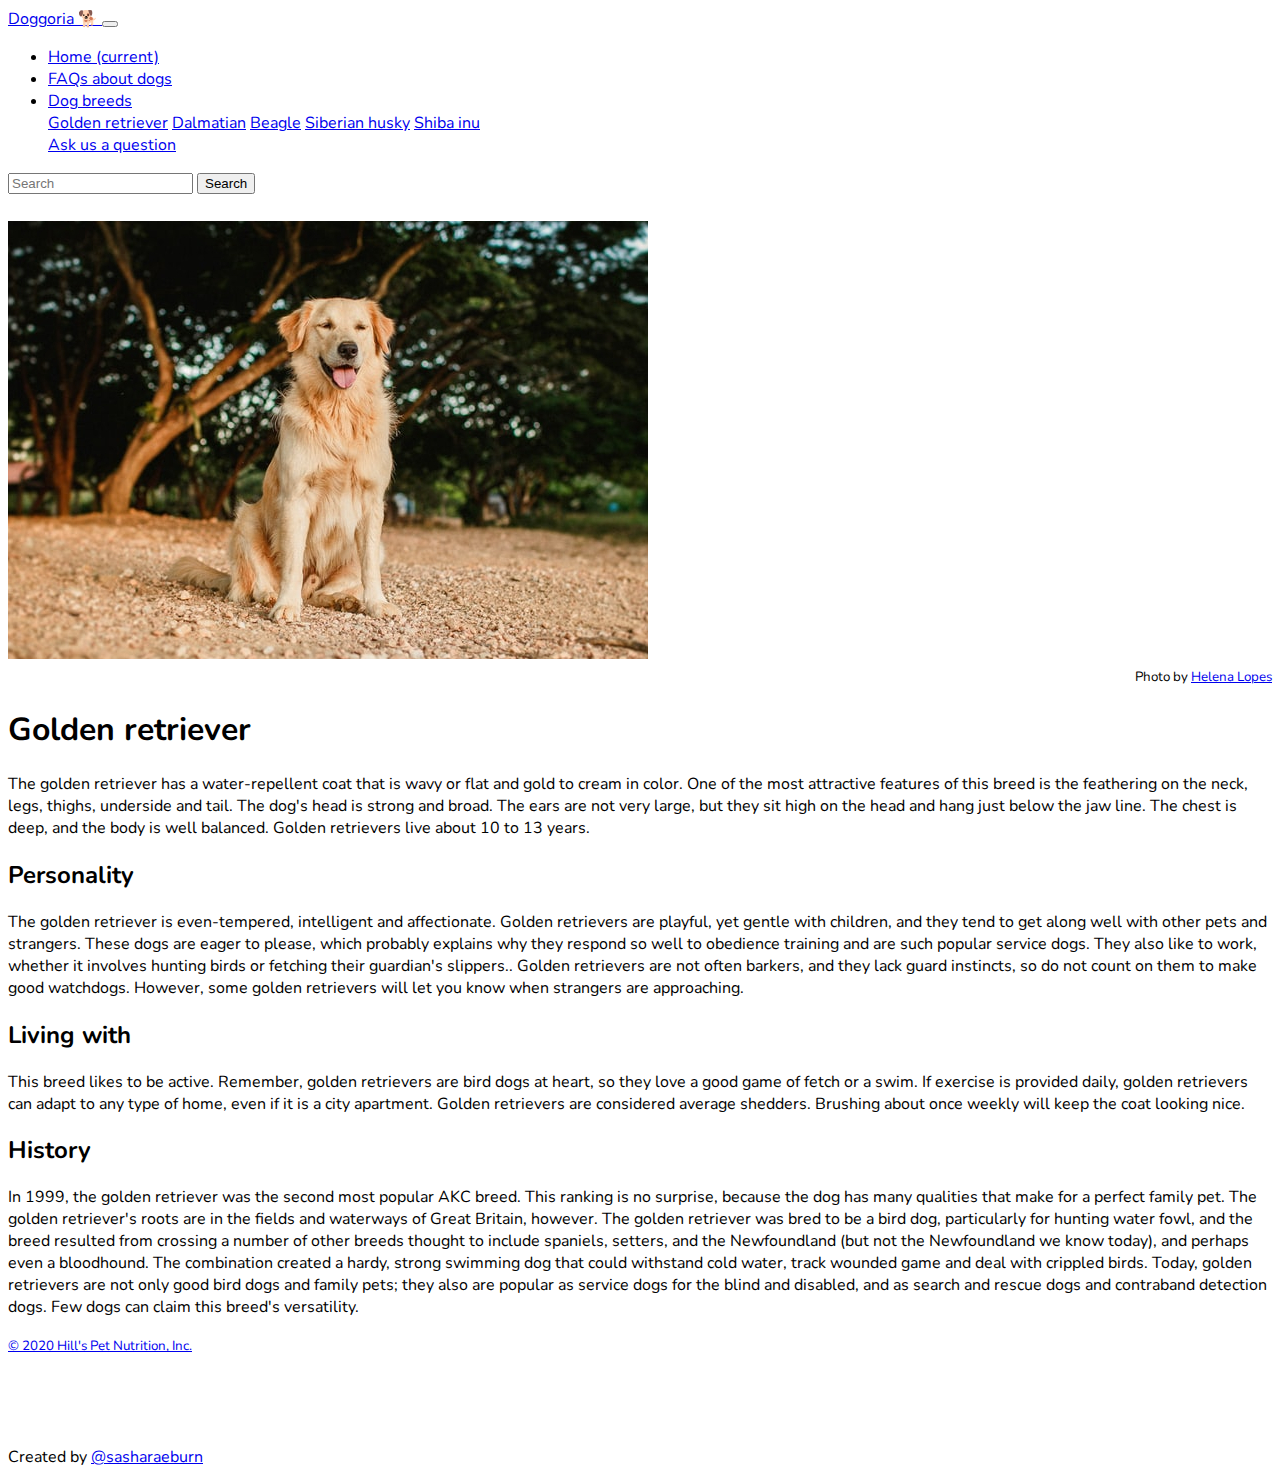
<file: golden-retriever.html>
<!DOCTYPE html>
<html lang="en">
<head>
    <meta charset="UTF-8">
    <meta name="viewport" content="width=device-width, initial-scale=1.0, minimum-scale=1.0, maximum-scale=1.0">

    <title>Golden retriever | Doggoria</title>

    <link rel="stylesheet" href="https://stackpath.bootstrapcdn.com/bootstrap/4.5.0/css/bootstrap.min.css"
          integrity="sha384-9aIt2nRpC12Uk9gS9baDl411NQApFmC26EwAOH8WgZl5MYYxFfc+NcPb1dKGj7Sk" crossorigin="anonymous">
    <link href="https://fonts.googleapis.com/css2?family=Nunito:wght@300&display=swap" rel="stylesheet">
    <link rel="stylesheet" href="assets/css/style.css">
</head>
<body>
<header>
    <nav class="navbar navbar-expand-lg navbar-expand-xl navbar-light bg-light">
        <div class="container">
            <a class="navbar-brand" href="index.html">Doggoria 🐕 </a>

            <button class="navbar-toggler" type="button" data-toggle="collapse" data-target="#navbarSupportedContent"
                    aria-controls="navbarSupportedContent" aria-expanded="false" aria-label="Toggle navigation">
                <span class="navbar-toggler-icon"></span>
            </button>

            <div class="collapse navbar-collapse" id="navbarSupportedContent">
                <ul class="navbar-nav mr-auto">
                    <li class="nav-item active">
                        <a class="nav-link" href="index.html">Home <span class="sr-only">(current)</span></a>
                    </li>
                    <li class="nav-item">
                        <a class="nav-link" href="FAQs.html">FAQs about dogs</a>
                    </li>
                    <li class="nav-item dropdown">
                        <a class="nav-link dropdown-toggle" href="#" id="navbarDropdown" role="button"
                           data-toggle="dropdown" aria-haspopup="true" aria-expanded="false">
                            Dog breeds
                        </a>
                        <div class="dropdown-menu" aria-labelledby="navbarDropdown">
                            <a class="dropdown-item" href="golden-retriever.html">Golden retriever</a>
                            <a class="dropdown-item" href="dalmatian.html">Dalmatian</a>
                            <a class="dropdown-item" href="beagle.html">Beagle</a>
                            <a class="dropdown-item" href="siberian-husky.html">Siberian husky</a>
                            <a class="dropdown-item" href="shiba-inu.html">Shiba inu</a>
                            <div class="dropdown-divider"></div>
                            <a class="dropdown-item" href="ask-question.html">Ask us a question</a>
                        </div>
                    </li>
                </ul>
                <form class="form-inline my-2 my-lg-0">
                    <input class="form-control mr-sm-2" type="search" placeholder="Search" aria-label="Search">
                    <button class="btn btn-outline-success my-2 my-sm-0" type="submit">Search</button>
                </form>
            </div>
        </div>
    </nav>
</header>

<main>
    <div class="container">
        <div class="row justify-content-md-center">
            <div class="col col-12 col-md-10 col-lg-8 col-xl-10">

                <article class="article dog-article">
                    <header class="article-header">
                        <div class="article-image">
                            <img src="assets/images/golden-retriever.jpg" alt="A golden retriever">
                            <div class="image-credit">
                                <small>Photo by <a href="https://unsplash.com/@wildlittlethingsphoto" target="_blank">Helena
                                Lopes</a></small>
                            </div>
                        </div>
                    </header>
                    <main class="article-body">
                        <h1>Golden retriever</h1>
                        <p>The golden retriever has a water-repellent coat that is wavy or flat and gold to cream in color. One of
                            the most attractive features of this breed is the feathering on the neck, legs, thighs, underside and
                            tail.
                            The dog's head is strong and broad. The ears are not very large, but they sit high on the head and hang
                            just below the jaw line. The chest is deep, and the body is well balanced. Golden retrievers live about
                            10 to 13 years.</p>
                        <h2>Personality</h2>
                        <p>The golden retriever is even-tempered, intelligent and affectionate. Golden retrievers are playful, yet
                            gentle with children, and they tend to get along well with other pets and strangers.
                            These dogs are eager to please, which probably explains why they respond so well to obedience training
                            and are such popular service dogs. They also like to work, whether it involves hunting birds or fetching
                            their guardian's slippers..
                            Golden retrievers are not often barkers, and they lack guard instincts, so do not count on them to make
                            good watchdogs. However, some golden retrievers will let you know when strangers are approaching.</p>
                        <h2>Living with</h2>
                        <p>This breed likes to be active. Remember, golden retrievers are bird dogs at heart, so they love a good
                            game of fetch or a swim. If exercise is provided daily, golden retrievers can adapt to any type of home,
                            even if it is a city apartment.
                            Golden retrievers are considered average shedders. Brushing about once weekly will keep the coat looking
                            nice.</p>
                        <h2>History</h2>
                        <p>In 1999, the golden retriever was the second most popular AKC breed. This ranking is no surprise, because
                            the dog has many qualities that make for a perfect family pet. The golden retriever's roots are in the
                            fields and waterways of Great Britain, however.
                            The golden retriever was bred to be a bird dog, particularly for hunting water fowl, and the breed
                            resulted from crossing a number of other breeds thought to include spaniels, setters, and the
                            Newfoundland (but not the Newfoundland we know today), and perhaps even a bloodhound. The combination
                            created a hardy, strong swimming dog that could withstand cold water, track wounded game and deal with
                            crippled birds.
                            Today, golden retrievers are not only good bird dogs and family pets; they also are popular as service
                            dogs for the blind and disabled, and as search and rescue dogs and contraband detection dogs. Few dogs
                            can claim this breed's versatility.
                        </p>
                    </main>
                    <footer class="article-footer">
                        <small><a href="https://www.hillspet.co.uk/" target="_blank">© 2020 Hill's Pet Nutrition,
                            Inc.</a></small>
                    </footer>
                </article>
            </div>
        </div>
    </div>
</main>

<footer>
    <div class="container">
        <div class="copyright">
            <span>Created by <a href="https://github.com/sasharaeburn">@sasharaeburn</a></span>
        </div>
    </div>
</footer>

<script src="https://code.jquery.com/jquery-3.5.1.slim.min.js"
        integrity="sha384-DfXdz2htPH0lsSSs5nCTpuj/zy4C+OGpamoFVy38MVBnE+IbbVYUew+OrCXaRkfj"
        crossorigin="anonymous"></script>
<script src="https://cdn.jsdelivr.net/npm/popper.js@1.16.0/dist/umd/popper.min.js"
        integrity="sha384-Q6E9RHvbIyZFJoft+2mJbHaEWldlvI9IOYy5n3zV9zzTtmI3UksdQRVvoxMfooAo"
        crossorigin="anonymous"></script>
<script src="https://stackpath.bootstrapcdn.com/bootstrap/4.5.0/js/bootstrap.min.js"
        integrity="sha384-OgVRvuATP1z7JjHLkuOU7Xw704+h835Lr+6QL9UvYjZE3Ipu6Tp75j7Bh/kR0JKI"
        crossorigin="anonymous"></script>

</body>
</html>
</file>
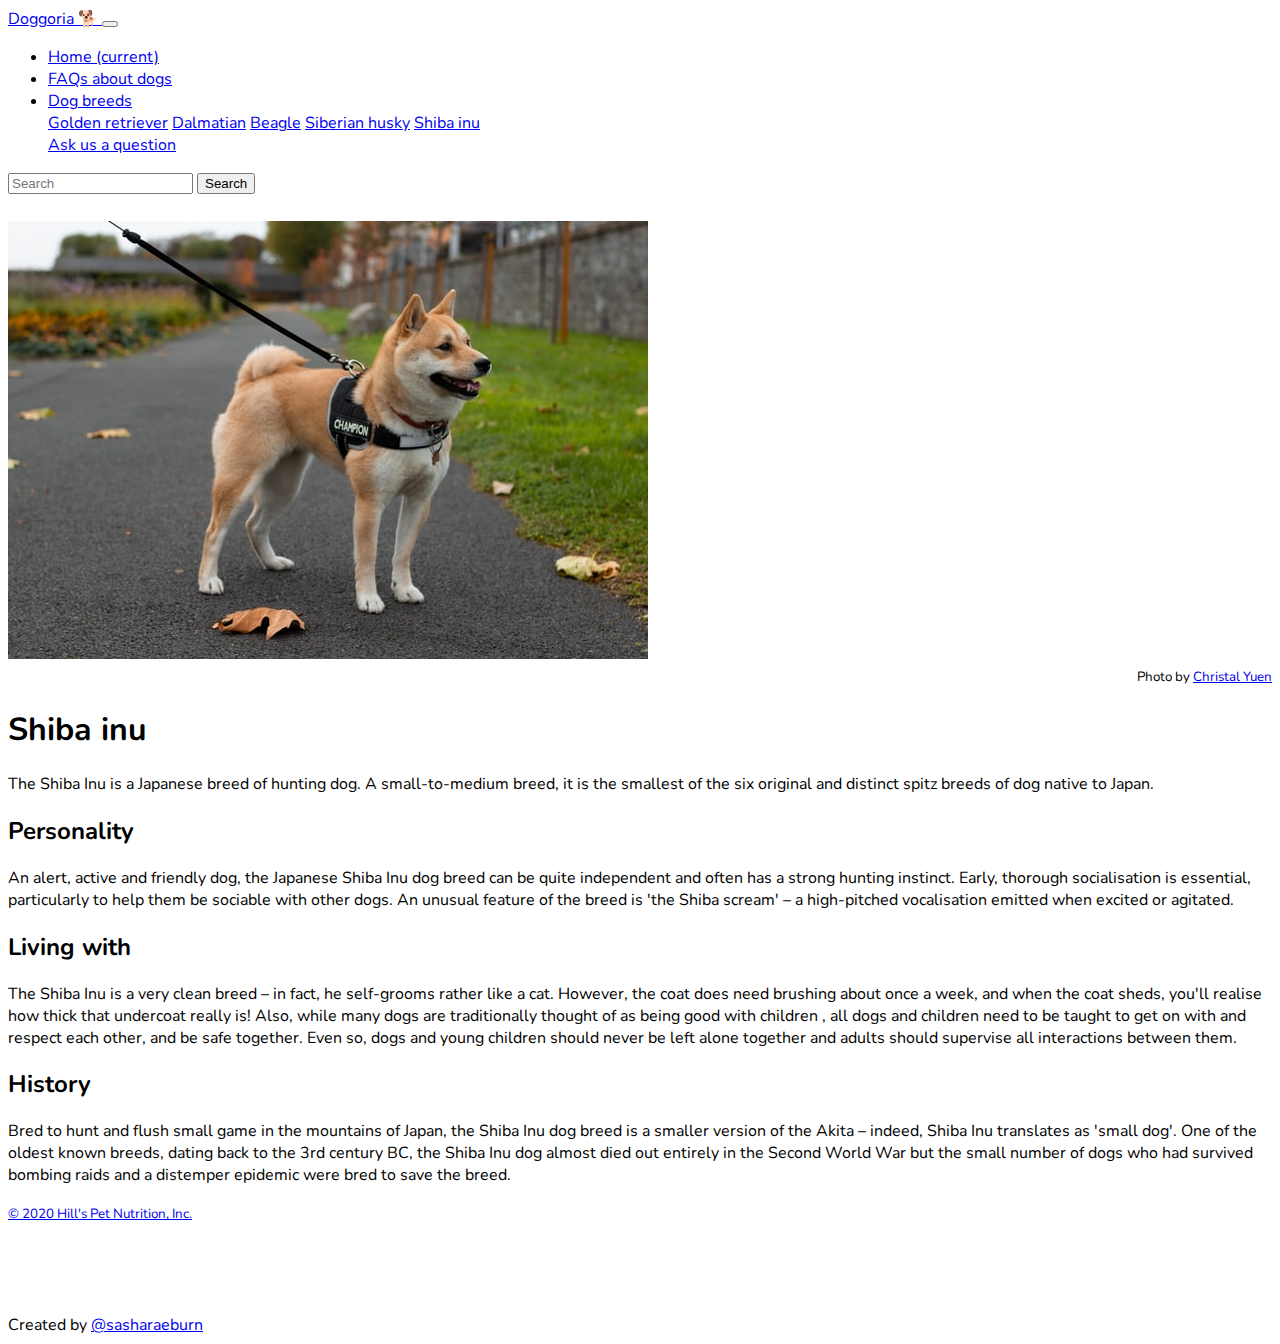
<file: shiba-inu.html>
<!DOCTYPE html>
<html lang="en">
<head>
    <meta charset="UTF-8">
    <meta name="viewport" content="width=device-width, initial-scale=1.0, minimum-scale=1.0, maximum-scale=1.0">

    <title>Shiba inu | Doggoria</title>

    <link rel="stylesheet" href="https://stackpath.bootstrapcdn.com/bootstrap/4.5.0/css/bootstrap.min.css"
          integrity="sha384-9aIt2nRpC12Uk9gS9baDl411NQApFmC26EwAOH8WgZl5MYYxFfc+NcPb1dKGj7Sk" crossorigin="anonymous">
    <link href="https://fonts.googleapis.com/css2?family=Nunito:wght@300&display=swap" rel="stylesheet">
    <link rel="stylesheet" href="assets/css/style.css">
</head>
<body>
<header>
    <nav class="navbar navbar-expand-lg navbar-expand-xl navbar-light bg-light">
        <div class="container">
            <a class="navbar-brand" href="index.html">Doggoria 🐕 </a>

            <button class="navbar-toggler" type="button" data-toggle="collapse" data-target="#navbarSupportedContent"
                    aria-controls="navbarSupportedContent" aria-expanded="false" aria-label="Toggle navigation">
                <span class="navbar-toggler-icon"></span>
            </button>

            <div class="collapse navbar-collapse" id="navbarSupportedContent">
                <ul class="navbar-nav mr-auto">
                    <li class="nav-item active">
                        <a class="nav-link" href="index.html">Home <span class="sr-only">(current)</span></a>
                    </li>
                    <li class="nav-item">
                        <a class="nav-link" href="FAQs.html">FAQs about dogs</a>
                    </li>
                    <li class="nav-item dropdown">
                        <a class="nav-link dropdown-toggle" href="#" id="navbarDropdown" role="button"
                           data-toggle="dropdown" aria-haspopup="true" aria-expanded="false">
                            Dog breeds
                        </a>
                        <div class="dropdown-menu" aria-labelledby="navbarDropdown">
                            <a class="dropdown-item" href="golden-retriever.html">Golden retriever</a>
                            <a class="dropdown-item" href="dalmatian.html">Dalmatian</a>
                            <a class="dropdown-item" href="beagle.html">Beagle</a>
                            <a class="dropdown-item" href="siberian-husky.html">Siberian husky</a>
                            <a class="dropdown-item" href="shiba-inu.html">Shiba inu</a>
                            <div class="dropdown-divider"></div>
                            <a class="dropdown-item" href="ask-question.html">Ask us a question</a>
                        </div>
                    </li>
                </ul>
                <form class="form-inline my-2 my-lg-0">
                    <input class="form-control mr-sm-2" type="search" placeholder="Search" aria-label="Search">
                    <button class="btn btn-outline-success my-2 my-sm-0" type="submit">Search</button>
                </form>
            </div>
        </div>
    </nav>
</header>

<main>
    <div class="container">
        <div class="row justify-content-md-center">
            <div class="col col-12 col-md-10 col-lg-8 col-xl-10">

                <article class="article dog-article">
                    <header class="article-header">
                        <div class="article-image">
                            <img src="assets/images/shiba-inu.jpg" alt="A shiba inu">
                            <div class="image-credit">
                                <small>Photo by <a href="https://unsplash.com/@dearskye" target="_blank">Christal Yuen</a></small>
                            </div>
                        </div>
                    </header>
                    <main class="article-body">
                        <h1>Shiba inu</h1>
                        <p>The Shiba Inu is a Japanese breed of hunting dog. A small-to-medium breed, it is the smallest of the
                            six original and distinct spitz breeds of dog native to Japan.
                        </p>
                        <h2>Personality</h2>
                        <p>An alert, active and friendly dog, the Japanese Shiba Inu dog breed can be quite independent and
                            often has a strong hunting instinct. Early, thorough socialisation is essential, particularly to
                            help them be sociable with other dogs. An unusual feature of the breed is 'the Shiba scream' – a
                            high-pitched vocalisation emitted when excited or agitated.
                        </p>
                        <h2>Living with</h2>
                        <p>The Shiba Inu is a very clean breed – in fact, he self-grooms rather like a cat. However, the coat
                            does need brushing about once a week, and when the coat sheds, you'll realise how thick that
                            undercoat really is! Also, while many dogs are traditionally thought of as being good with children
                            , all dogs and children need to be taught to get on with and respect each other, and be safe
                            together. Even so, dogs and young children should never be left alone together and adults should
                            supervise all interactions between them.
                        </p>
                        <h2>History</h2>
                        <p>Bred to hunt and flush small game in the mountains of Japan, the Shiba Inu dog breed is a smaller
                            version of the Akita – indeed, Shiba Inu translates as 'small dog'. One of the oldest known breeds,
                            dating back to the 3rd century BC, the Shiba Inu dog almost died out entirely in the Second World
                            War but the small number of dogs who had survived bombing raids and a distemper epidemic were bred
                            to save the breed.
                        </p>
                    </main>
                    <footer class="article-footer">
                        <small><a href="https://www.hillspet.co.uk/" target="_blank">© 2020 Hill's Pet Nutrition,
                            Inc.</a></small>
                    </footer>
                </article>
                </div>
            </div>
        </div>
</main>

<footer>
    <div class="container">
        <div class="copyright">
            <span>Created by <a href="https://github.com/sasharaeburn">@sasharaeburn</a></span>
        </div>
    </div>
</footer>

<script src="https://code.jquery.com/jquery-3.5.1.slim.min.js"
        integrity="sha384-DfXdz2htPH0lsSSs5nCTpuj/zy4C+OGpamoFVy38MVBnE+IbbVYUew+OrCXaRkfj"
        crossorigin="anonymous"></script>
<script src="https://cdn.jsdelivr.net/npm/popper.js@1.16.0/dist/umd/popper.min.js"
        integrity="sha384-Q6E9RHvbIyZFJoft+2mJbHaEWldlvI9IOYy5n3zV9zzTtmI3UksdQRVvoxMfooAo"
        crossorigin="anonymous"></script>
<script src="https://stackpath.bootstrapcdn.com/bootstrap/4.5.0/js/bootstrap.min.js"
        integrity="sha384-OgVRvuATP1z7JjHLkuOU7Xw704+h835Lr+6QL9UvYjZE3Ipu6Tp75j7Bh/kR0JKI"
        crossorigin="anonymous"></script>


</body>
</html>
</file>
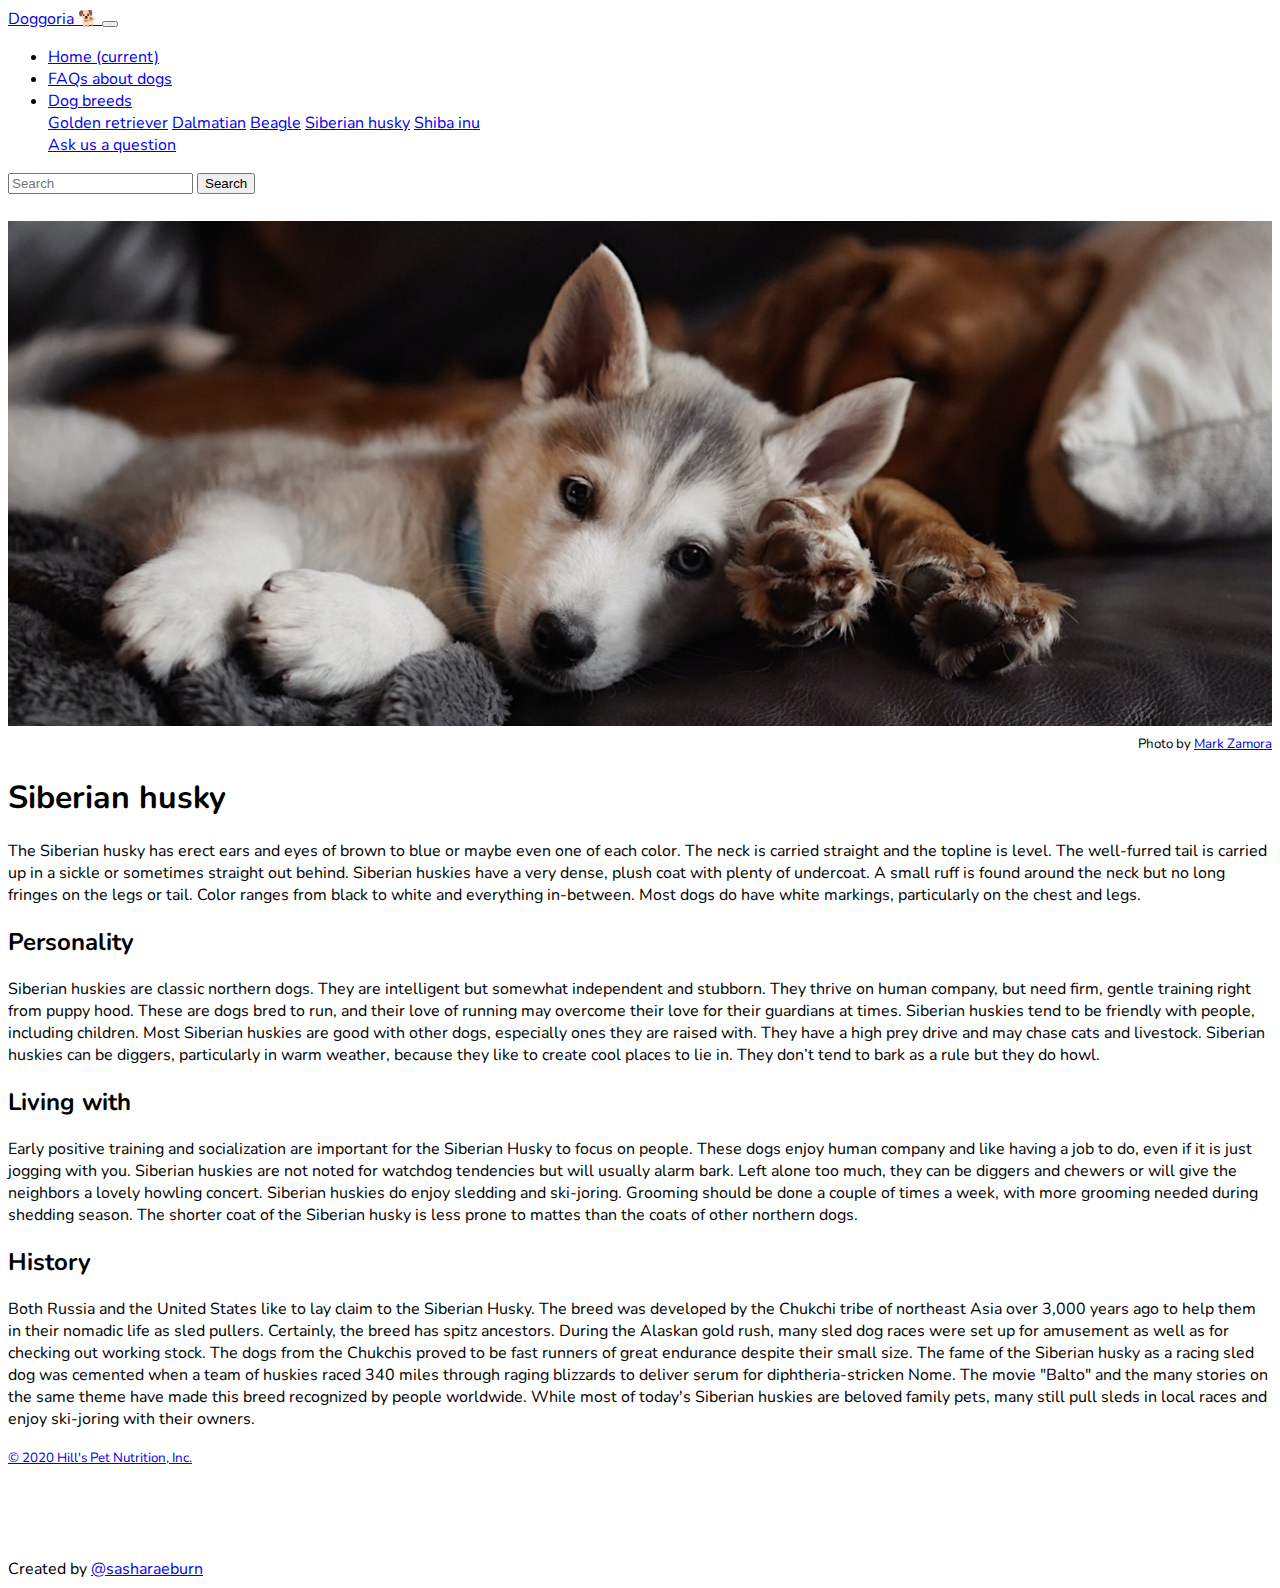
<file: siberian-husky.html>
<!DOCTYPE html>
<html lang="en">
<head>
    <meta charset="UTF-8">
    <meta name="viewport" content="width=device-width, initial-scale=1.0, minimum-scale=1.0, maximum-scale=1.0">

    <title>Siberian husky | Doggoria</title>

    <link rel="stylesheet" href="https://stackpath.bootstrapcdn.com/bootstrap/4.5.0/css/bootstrap.min.css"
          integrity="sha384-9aIt2nRpC12Uk9gS9baDl411NQApFmC26EwAOH8WgZl5MYYxFfc+NcPb1dKGj7Sk" crossorigin="anonymous">
    <link href="https://fonts.googleapis.com/css2?family=Nunito:wght@300&display=swap" rel="stylesheet">
    <link rel="stylesheet" href="assets/css/style.css">
</head>
<body>
<header>
    <nav class="navbar navbar-expand-lg navbar-expand-xl navbar-light bg-light">
        <div class="container">
            <a class="navbar-brand" href="index.html">Doggoria 🐕 </a>

            <button class="navbar-toggler" type="button" data-toggle="collapse" data-target="#navbarSupportedContent"
                    aria-controls="navbarSupportedContent" aria-expanded="false" aria-label="Toggle navigation">
                <span class="navbar-toggler-icon"></span>
            </button>

            <div class="collapse navbar-collapse" id="navbarSupportedContent">
                <ul class="navbar-nav mr-auto">
                    <li class="nav-item active">
                        <a class="nav-link" href="index.html">Home <span class="sr-only">(current)</span></a>
                    </li>
                    <li class="nav-item">
                        <a class="nav-link" href="FAQs.html">FAQs about dogs</a>
                    </li>
                    <li class="nav-item dropdown">
                        <a class="nav-link dropdown-toggle" href="#" id="navbarDropdown" role="button"
                           data-toggle="dropdown" aria-haspopup="true" aria-expanded="false">
                            Dog breeds
                        </a>
                        <div class="dropdown-menu" aria-labelledby="navbarDropdown">
                            <a class="dropdown-item" href="golden-retriever.html">Golden retriever</a>
                            <a class="dropdown-item" href="dalmatian.html">Dalmatian</a>
                            <a class="dropdown-item" href="beagle.html">Beagle</a>
                            <a class="dropdown-item" href="siberian-husky.html">Siberian husky</a>
                            <a class="dropdown-item" href="shiba-inu.html">Shiba inu</a>
                            <div class="dropdown-divider"></div>
                            <a class="dropdown-item" href="ask-question.html">Ask us a question</a>
                        </div>
                    </li>
                </ul>
                <form class="form-inline my-2 my-lg-0">
                    <input class="form-control mr-sm-2" type="search" placeholder="Search" aria-label="Search">
                    <button class="btn btn-outline-success my-2 my-sm-0" type="submit">Search</button>
                </form>
            </div>
        </div>
    </nav>
</header>

<main>
    <div class="container">
        <div class="row justify-content-md-center">
            <div class="col col-12 col-md-10 col-lg-8 col-xl-10">

                <article class="article dog-article">
                    <header class="article-header">
                        <div class="article-image">
                            <img src="assets/images/siberian-husky.jpg" alt="A Siberian husky">
                            <div class="image-credit">
                                <small>Photo by <a href="https://unsplash.com/@mmm_mark" target="_blank">Mark Zamora
                                </a></small>
                            </div>
                        </div>
                    </header>
                    <main class="article-body">
                        <h1>Siberian husky</h1>
                        <p>The Siberian husky has erect ears and eyes of brown to blue or maybe even one of each color.
                            The neck is carried straight and the topline is level. The well-furred tail is carried up in a
                            sickle or sometimes straight out behind.
                            Siberian huskies have a very dense, plush coat with plenty of undercoat. A small ruff is found
                            around the neck but no long fringes on the legs or tail. Color ranges from black to white and
                            everything in-between. Most dogs do have white markings, particularly on the chest and legs.</p>
                        <h2>Personality</h2>
                        <p>Siberian huskies are classic northern dogs. They are intelligent but somewhat independent and
                            stubborn. They thrive on human company, but need firm, gentle training right from puppy hood. These
                            are dogs bred to run, and their love of running may overcome their love for their guardians at
                            times. Siberian huskies tend to be friendly with people, including children.
                            Most Siberian huskies are good with other dogs, especially ones they are raised with. They have a
                            high prey drive and may chase cats and livestock. Siberian huskies can be diggers, particularly in
                            warm weather, because they like to create cool places to lie in. They don’t tend to bark as a rule
                            but they do howl.</p>
                        <h2>Living with</h2>
                        <p>Early positive training and socialization are important for the Siberian Husky to focus on people.
                            These dogs enjoy human company and like having a job to do, even if it is just jogging with you.
                            Siberian huskies are not noted for watchdog tendencies but will usually alarm bark. Left alone too
                            much, they can be diggers and chewers or will give the neighbors a lovely howling concert. Siberian
                            huskies do enjoy sledding and ski-joring.
                            Grooming should be done a couple of times a week, with more grooming needed during shedding season.
                            The shorter coat of the Siberian husky is less prone to mattes than the coats of other northern
                            dogs.</p>
                        <h2>History</h2>
                        <p>Both Russia and the United States like to lay claim to the Siberian Husky. The breed was developed by
                            the Chukchi tribe of northeast Asia over 3,000 years ago to help them in their nomadic life as sled
                            pullers. Certainly, the breed has spitz ancestors.
                            During the Alaskan gold rush, many sled dog races were set up for amusement as well as for checking
                            out working stock. The dogs from the Chukchis proved to be fast runners of great endurance despite
                            their small size.
                            The fame of the Siberian husky as a racing sled dog was cemented when a team of huskies raced 340
                            miles through raging blizzards to deliver serum for diphtheria-stricken Nome. The movie "Balto" and
                            the many stories on the same theme have made this breed recognized by people worldwide.
                            While most of today's Siberian huskies are beloved family pets, many still pull sleds in local races
                            and enjoy ski-joring with their owners.</p>
                    </main>
                    <footer class="article-footer">
                        <small><a href="https://www.hillspet.co.uk/" target="_blank">© 2020 Hill's Pet Nutrition,
                            Inc.</a></small>
                    </footer>
                </article>


                </div>
            </div>
        </div>
</main>

<footer>
    <div class="container">
        <div class="copyright">
            <span>Created by <a href="https://github.com/sasharaeburn">@sasharaeburn</a></span>
        </div>
    </div>
</footer>

<script src="https://code.jquery.com/jquery-3.5.1.slim.min.js"
        integrity="sha384-DfXdz2htPH0lsSSs5nCTpuj/zy4C+OGpamoFVy38MVBnE+IbbVYUew+OrCXaRkfj"
        crossorigin="anonymous"></script>
<script src="https://cdn.jsdelivr.net/npm/popper.js@1.16.0/dist/umd/popper.min.js"
        integrity="sha384-Q6E9RHvbIyZFJoft+2mJbHaEWldlvI9IOYy5n3zV9zzTtmI3UksdQRVvoxMfooAo"
        crossorigin="anonymous"></script>
<script src="https://stackpath.bootstrapcdn.com/bootstrap/4.5.0/js/bootstrap.min.js"
        integrity="sha384-OgVRvuATP1z7JjHLkuOU7Xw704+h835Lr+6QL9UvYjZE3Ipu6Tp75j7Bh/kR0JKI"
        crossorigin="anonymous"></script>


</body>
</html>
</file>
<file: assets/css/style.css>
body {
  font-family: "Nunito", sans-serif;
}
body > main {
  padding-top: 3vh;
  padding-bottom: 10vh;
}

img {
  max-width: 100%;
  height: auto;
}

.page-title {
  margin-bottom: 15px;
  text-align: center;
}
.page-title h1 {
  margin: 0;
}
.page-title .page-description {
  margin-top: 10px;
}

.article .article-header {
  margin-bottom: 10px;
}
.article .article-header .image-credit {
  text-align: right;
}

.questions {
  display: flex;
  flex-wrap: wrap;
  justify-content: space-around;
  flex-grow: 2;
}

.card {
  width: 100%;
  margin-top: 10px;
}
@media (min-width: 576px) and (max-width: 991px) {
  .card {
    width: 49%;
  }
}
@media (min-width: 992px) {
  .card {
    width: 32%;
  }
}
.card .card-body {
  display: flex;
  flex-direction: column;
}
.card .card-body .card-title {
  display: flex;
  flex-grow: 1;
}
.card .card-body .btn {
  display: flex;
  align-self: flex-start;
}

.submit-message {
  margin-top: 10px;
  text-align: center;
}

/*# sourceMappingURL=style.css.map */
</file>
